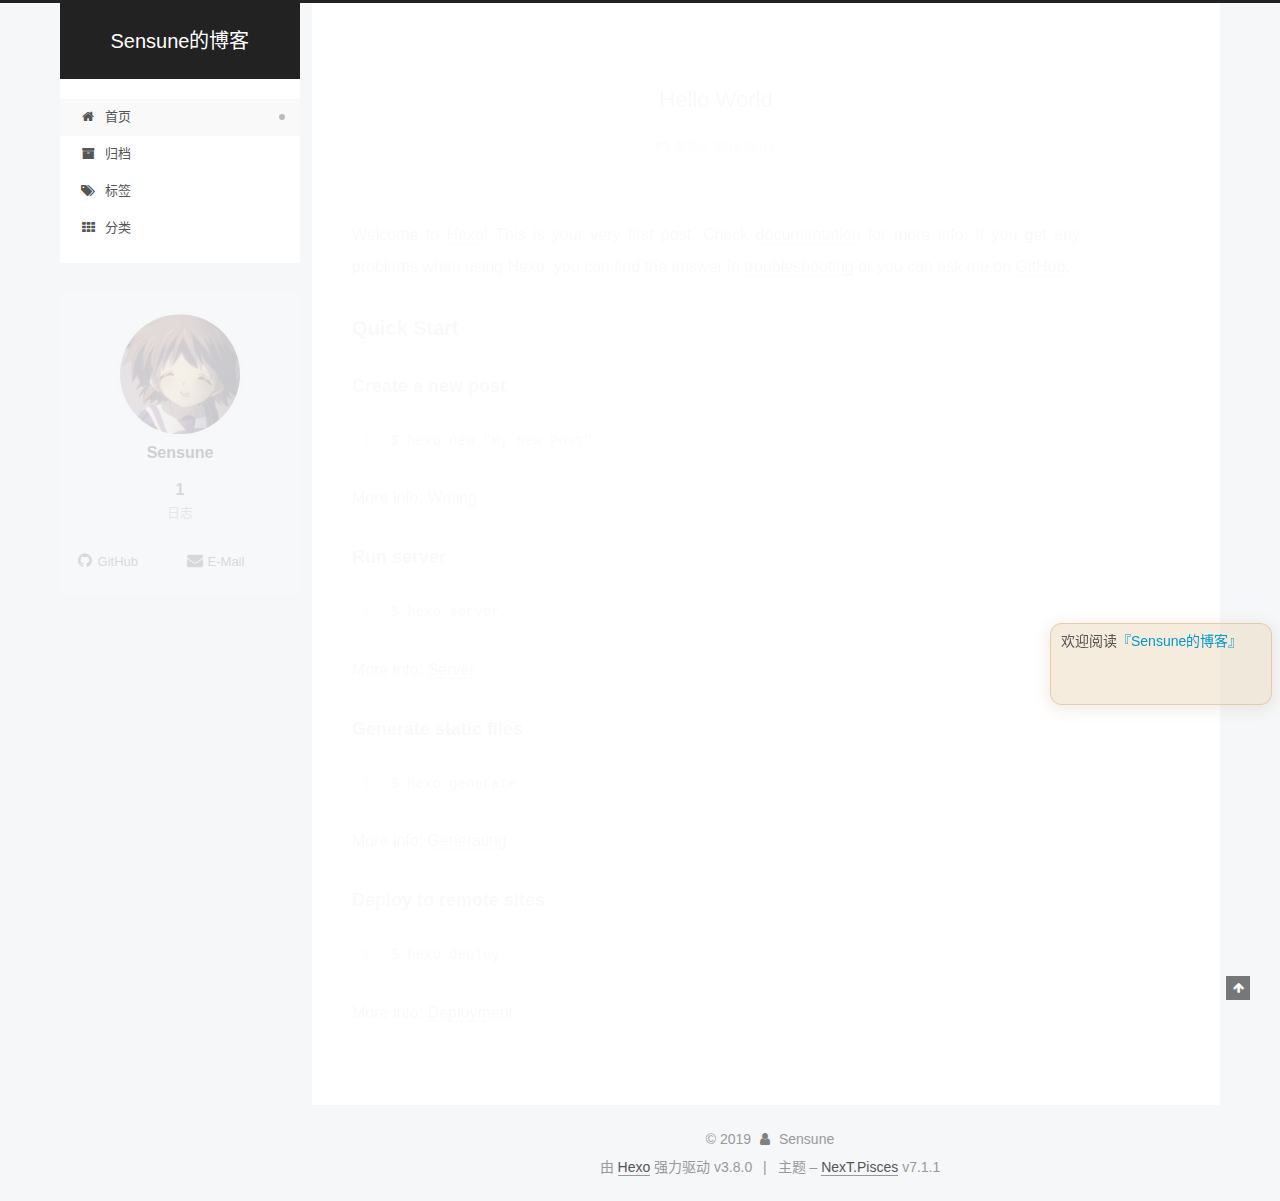
<file: index.html>
<!DOCTYPE html>












  


<html class="theme-next pisces use-motion" lang="zh-CN">
<head><meta name="generator" content="Hexo 3.8.0">
  <meta charset="UTF-8">
<meta http-equiv="X-UA-Compatible" content="IE=edge">
<meta name="viewport" content="width=device-width, initial-scale=1, maximum-scale=2">
<meta name="theme-color" content="#222">
























<link rel="stylesheet" href="/lib/font-awesome/css/font-awesome.min.css?v=4.6.2">

<link rel="stylesheet" href="/css/main.css?v=7.1.1">


  <link rel="apple-touch-icon" sizes="180x180" href="/images/apple-touch-icon-next.png?v=7.1.1">


  <link rel="icon" type="image/png" sizes="32x32" href="/images/favicon-32x32.ico?v=7.1.1">


  <link rel="icon" type="image/png" sizes="16x16" href="/images/favicon-16x16.ico?v=7.1.1">


  <link rel="mask-icon" href="/images/logo.svg?v=7.1.1" color="#222">







<script id="hexo.configurations">
  var NexT = window.NexT || {};
  var CONFIG = {
    root: '/',
    scheme: 'Pisces',
    version: '7.1.1',
    sidebar: {"position":"left","display":"post","offset":12,"onmobile":false,"dimmer":false},
    back2top: true,
    back2top_sidebar: false,
    fancybox: false,
    fastclick: false,
    lazyload: false,
    tabs: true,
    motion: {"enable":true,"async":false,"transition":{"post_block":"fadeIn","post_header":"slideDownIn","post_body":"slideDownIn","coll_header":"slideLeftIn","sidebar":"slideUpIn"}},
    algolia: {
      applicationID: '',
      apiKey: '',
      indexName: '',
      hits: {"per_page":10},
      labels: {"input_placeholder":"Search for Posts","hits_empty":"We didn't find any results for the search: ${query}","hits_stats":"${hits} results found in ${time} ms"}
    }
  };
</script>


  




  <meta property="og:type" content="website">
<meta property="og:title" content="Sensune的博客">
<meta property="og:url" content="https://sensune.com/index.html">
<meta property="og:site_name" content="Sensune的博客">
<meta property="og:locale" content="zh-CN">
<meta name="twitter:card" content="summary">
<meta name="twitter:title" content="Sensune的博客">





  
  
  <link rel="canonical" href="https://sensune.com/">



<script id="page.configurations">
  CONFIG.page = {
    sidebar: "",
  };
</script>

  <title>Sensune的博客</title>
  




  <script async src="//www.googletagmanager.com/gtag/js?id=UA-139158624-1"></script>
  <script>
    var host = window.location.hostname;
    if (host !== "localhost" || !true) {
      window.dataLayer = window.dataLayer || [];
      function gtag(){dataLayer.push(arguments);}
      gtag('js', new Date());
      gtag('config', 'UA-139158624-1');
    }
  </script>









  <noscript>
  <style>
  .use-motion .motion-element,
  .use-motion .brand,
  .use-motion .menu-item,
  .sidebar-inner,
  .use-motion .post-block,
  .use-motion .pagination,
  .use-motion .comments,
  .use-motion .post-header,
  .use-motion .post-body,
  .use-motion .collection-title { opacity: initial; }

  .use-motion .logo,
  .use-motion .site-title,
  .use-motion .site-subtitle {
    opacity: initial;
    top: initial;
  }

  .use-motion .logo-line-before i { left: initial; }
  .use-motion .logo-line-after i { right: initial; }
  </style>
</noscript>

</head>

<body itemscope itemtype="http://schema.org/WebPage" lang="zh-CN">

  
  
    
  

  <div class="container sidebar-position-left 
  page-home">
    <div class="headband"></div>

    <header id="header" class="header" itemscope itemtype="http://schema.org/WPHeader">
      <div class="header-inner"><div class="site-brand-wrapper">
  <div class="site-meta">
    

    <div class="custom-logo-site-title">
      <a href="/" class="brand" rel="start">
        <span class="logo-line-before"><i></i></span>
        <span class="site-title">Sensune的博客</span>
        <span class="logo-line-after"><i></i></span>
      </a>
    </div>
    
    
  </div>

  <div class="site-nav-toggle">
    <button aria-label="切换导航栏">
      <span class="btn-bar"></span>
      <span class="btn-bar"></span>
      <span class="btn-bar"></span>
    </button>
  </div>
</div>



<nav class="site-nav">
  
    <ul id="menu" class="menu">
      
        
        
        
          
          <li class="menu-item menu-item-home menu-item-active">

    
    
    
      
    

    

    <a href="/" rel="section"><i class="menu-item-icon fa fa-fw fa-home"></i> <br>首页</a>

  </li>
        
        
        
          
          <li class="menu-item menu-item-archives">

    
    
    
      
    

    

    <a href="/archives/" rel="section"><i class="menu-item-icon fa fa-fw fa-archive"></i> <br>归档</a>

  </li>
        
        
        
          
          <li class="menu-item menu-item-tags">

    
    
    
      
    

    

    <a href="/tags/" rel="section"><i class="menu-item-icon fa fa-fw fa-tags"></i> <br>标签</a>

  </li>
        
        
        
          
          <li class="menu-item menu-item-categories">

    
    
    
      
    

    

    <a href="/categories/" rel="section"><i class="menu-item-icon fa fa-fw fa-th"></i> <br>分类</a>

  </li>

      
      
    </ul>
  

  

  
</nav>



  



</div>
    </header>

    


    <main id="main" class="main">
      <div class="main-inner">
        <div class="content-wrap">
          
            

          
          <div id="content" class="content">
            
  <section id="posts" class="posts-expand">
    
      

  

  
  
  

  

  <article class="post post-type-normal" itemscope itemtype="http://schema.org/Article">
  
  
  
  <div class="post-block">
    <link itemprop="mainEntityOfPage" href="https://sensune.com/2019/05/16/hello-world/">

    <span hidden itemprop="author" itemscope itemtype="http://schema.org/Person">
      <meta itemprop="name" content="Sensune">
      <meta itemprop="description" content>
      <meta itemprop="image" content="/images/avatar.jpg">
    </span>

    <span hidden itemprop="publisher" itemscope itemtype="http://schema.org/Organization">
      <meta itemprop="name" content="Sensune的博客">
    </span>

    
      <header class="post-header">

        
        
          <h1 class="post-title" itemprop="name headline">
                
                
                <a href="/2019/05/16/hello-world/" class="post-title-link" itemprop="url">Hello World</a>
              
            
          </h1>
        

        <div class="post-meta">
          <span class="post-time">

            
            
            

            
              <span class="post-meta-item-icon">
                <i class="fa fa-calendar-o"></i>
              </span>
              
                <span class="post-meta-item-text">发表于</span>
              

              
                
              

              <time title="创建时间：2019-05-16 14:29:56" itemprop="dateCreated datePublished" datetime="2019-05-16T14:29:56+08:00">2019-05-16</time>
            

            
          </span>

          

          
            
            
          

          
          

          

          

          

        </div>
      </header>
    

    
    
    
    <div class="post-body" itemprop="articleBody">

      
      

      
        
          
            <p>Welcome to <a href="https://hexo.io/" target="_blank" rel="noopener">Hexo</a>! This is your very first post. Check <a href="https://hexo.io/docs/" target="_blank" rel="noopener">documentation</a> for more info. If you get any problems when using Hexo, you can find the answer in <a href="https://hexo.io/docs/troubleshooting.html" target="_blank" rel="noopener">troubleshooting</a> or you can ask me on <a href="https://github.com/hexojs/hexo/issues" target="_blank" rel="noopener">GitHub</a>.</p>
<h2 id="Quick-Start"><a href="#Quick-Start" class="headerlink" title="Quick Start"></a>Quick Start</h2><h3 id="Create-a-new-post"><a href="#Create-a-new-post" class="headerlink" title="Create a new post"></a>Create a new post</h3><figure class="highlight bash"><table><tr><td class="gutter"><pre><span class="line">1</span><br></pre></td><td class="code"><pre><span class="line">$ hexo new <span class="string">"My New Post"</span></span><br></pre></td></tr></table></figure>
<p>More info: <a href="https://hexo.io/docs/writing.html" target="_blank" rel="noopener">Writing</a></p>
<h3 id="Run-server"><a href="#Run-server" class="headerlink" title="Run server"></a>Run server</h3><figure class="highlight bash"><table><tr><td class="gutter"><pre><span class="line">1</span><br></pre></td><td class="code"><pre><span class="line">$ hexo server</span><br></pre></td></tr></table></figure>
<p>More info: <a href="https://hexo.io/docs/server.html" target="_blank" rel="noopener">Server</a></p>
<h3 id="Generate-static-files"><a href="#Generate-static-files" class="headerlink" title="Generate static files"></a>Generate static files</h3><figure class="highlight bash"><table><tr><td class="gutter"><pre><span class="line">1</span><br></pre></td><td class="code"><pre><span class="line">$ hexo generate</span><br></pre></td></tr></table></figure>
<p>More info: <a href="https://hexo.io/docs/generating.html" target="_blank" rel="noopener">Generating</a></p>
<h3 id="Deploy-to-remote-sites"><a href="#Deploy-to-remote-sites" class="headerlink" title="Deploy to remote sites"></a>Deploy to remote sites</h3><figure class="highlight bash"><table><tr><td class="gutter"><pre><span class="line">1</span><br></pre></td><td class="code"><pre><span class="line">$ hexo deploy</span><br></pre></td></tr></table></figure>
<p>More info: <a href="https://hexo.io/docs/deployment.html" target="_blank" rel="noopener">Deployment</a></p>

          
        
      
    </div>

    

    
    
    

    

    
      
    
    

    

    <footer class="post-footer">
      

      

      

      
      
        <div class="post-eof"></div>
      
    </footer>
  </div>
  
  
  
  </article>


    
  </section>

  


          </div>
          

        </div>
        
          
  
  <div class="sidebar-toggle">
    <div class="sidebar-toggle-line-wrap">
      <span class="sidebar-toggle-line sidebar-toggle-line-first"></span>
      <span class="sidebar-toggle-line sidebar-toggle-line-middle"></span>
      <span class="sidebar-toggle-line sidebar-toggle-line-last"></span>
    </div>
  </div>

  <aside id="sidebar" class="sidebar">
    <div class="sidebar-inner">

      

      

      <div class="site-overview-wrap sidebar-panel sidebar-panel-active">
        <div class="site-overview">
          <div class="site-author motion-element" itemprop="author" itemscope itemtype="http://schema.org/Person">
            
              <img class="site-author-image" itemprop="image" src="/images/avatar.jpg" alt="Sensune">
            
              <p class="site-author-name" itemprop="name">Sensune</p>
              <div class="site-description motion-element" itemprop="description"></div>
          </div>

          
            <nav class="site-state motion-element">
              
                <div class="site-state-item site-state-posts">
                
                  <a href="/archives/">
                
                    <span class="site-state-item-count">1</span>
                    <span class="site-state-item-name">日志</span>
                  </a>
                </div>
              

              

              
            </nav>
          

          

          

          
            <div class="links-of-author motion-element">
              
                <span class="links-of-author-item">
                  
                  
                    
                  
                  
                    
                  
                  <a href="https://github.com/sensune" title="GitHub &rarr; https://github.com/sensune" rel="noopener" target="_blank"><i class="fa fa-fw fa-github"></i>GitHub</a>
                </span>
              
                <span class="links-of-author-item">
                  
                  
                    
                  
                  
                    
                  
                  <a href="mailto:sensune@outlook.com" title="E-Mail &rarr; mailto:sensune@outlook.com" rel="noopener" target="_blank"><i class="fa fa-fw fa-envelope"></i>E-Mail</a>
                </span>
              
            </div>
          

          

          
          

          
            
          
          

        </div>
      </div>

      

      

    </div>
  </aside>
  


        
      </div>
    </main>

    <footer id="footer" class="footer">
      <div class="footer-inner">
        <div class="copyright">&copy; <span itemprop="copyrightYear">2019</span>
  <span class="with-love" id="animate">
    <i class="fa fa-user"></i>
  </span>
  <span class="author" itemprop="copyrightHolder">Sensune</span>

  

  
</div>


  <div class="powered-by">由 <a href="https://hexo.io" class="theme-link" rel="noopener" target="_blank">Hexo</a> 强力驱动 v3.8.0</div>



  <span class="post-meta-divider">|</span>



  <div class="theme-info">主题 – <a href="https://theme-next.org" class="theme-link" rel="noopener" target="_blank">NexT.Pisces</a> v7.1.1</div>




        








        
      </div>
    </footer>

    
      <div class="back-to-top">
        <i class="fa fa-arrow-up"></i>
        
      </div>
    

    

    

    
  </div>

  

<script>
  if (Object.prototype.toString.call(window.Promise) !== '[object Function]') {
    window.Promise = null;
  }
</script>


























  
  <script src="/lib/jquery/index.js?v=2.1.3"></script>

  
  <script src="/lib/velocity/velocity.min.js?v=1.2.1"></script>

  
  <script src="/lib/velocity/velocity.ui.min.js?v=1.2.1"></script>


  


  <script src="/js/utils.js?v=7.1.1"></script>

  <script src="/js/motion.js?v=7.1.1"></script>



  
  


  <script src="/js/affix.js?v=7.1.1"></script>

  <script src="/js/schemes/pisces.js?v=7.1.1"></script>



  

  


  <script src="/js/next-boot.js?v=7.1.1"></script>


  

  

  

  



  




  

  

  

  

  

  

  

  

  

  

  

  

  

  

  <script src="/live2d-widget/autoload.js"></script>
</body>
</html>
</file>
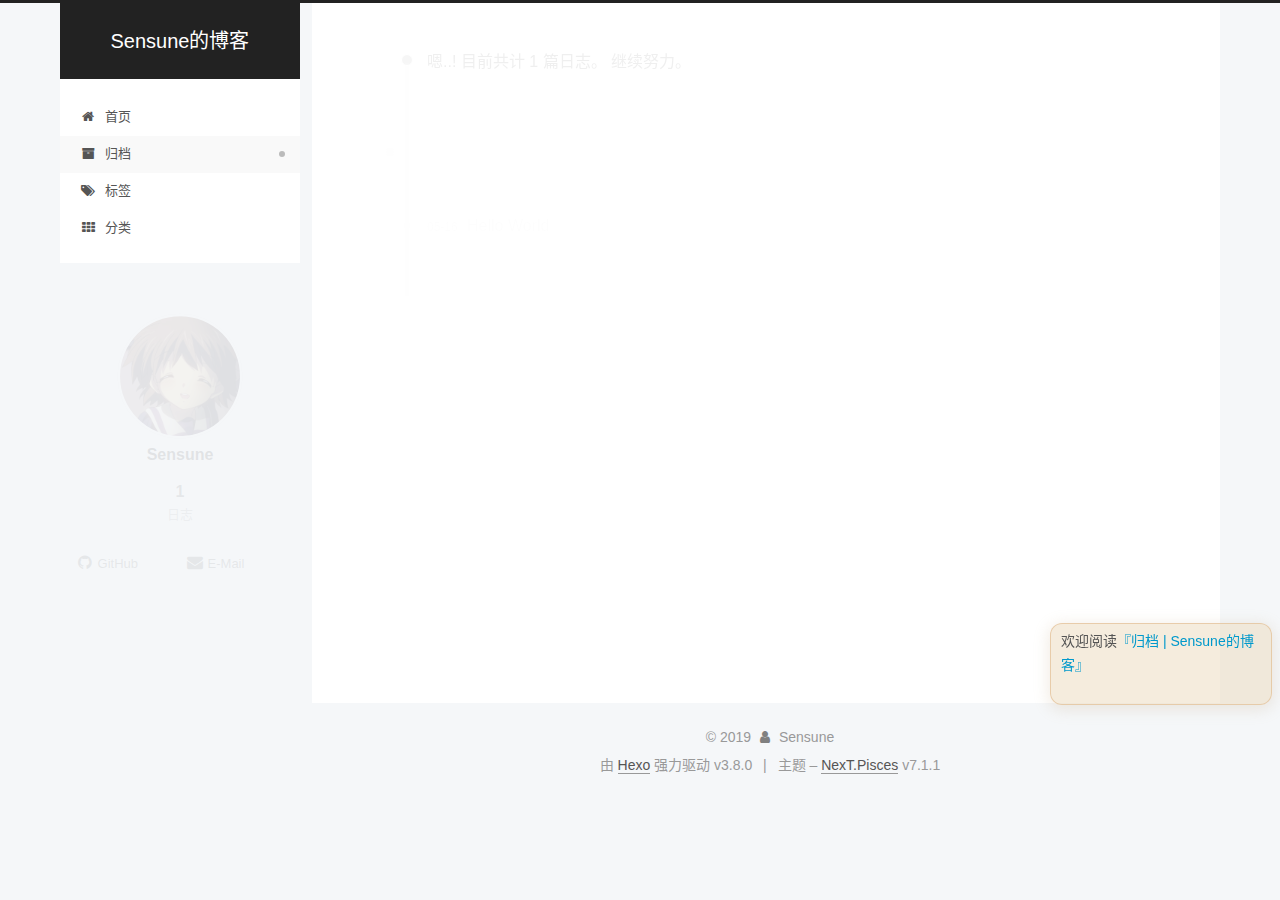
<file: archives/index.html>
<!DOCTYPE html>












  


<html class="theme-next pisces use-motion" lang="zh-CN">
<head><meta name="generator" content="Hexo 3.8.0">
  <meta charset="UTF-8">
<meta http-equiv="X-UA-Compatible" content="IE=edge">
<meta name="viewport" content="width=device-width, initial-scale=1, maximum-scale=2">
<meta name="theme-color" content="#222">
























<link rel="stylesheet" href="/lib/font-awesome/css/font-awesome.min.css?v=4.6.2">

<link rel="stylesheet" href="/css/main.css?v=7.1.1">


  <link rel="apple-touch-icon" sizes="180x180" href="/images/apple-touch-icon-next.png?v=7.1.1">


  <link rel="icon" type="image/png" sizes="32x32" href="/images/favicon-32x32.ico?v=7.1.1">


  <link rel="icon" type="image/png" sizes="16x16" href="/images/favicon-16x16.ico?v=7.1.1">


  <link rel="mask-icon" href="/images/logo.svg?v=7.1.1" color="#222">







<script id="hexo.configurations">
  var NexT = window.NexT || {};
  var CONFIG = {
    root: '/',
    scheme: 'Pisces',
    version: '7.1.1',
    sidebar: {"position":"left","display":"post","offset":12,"onmobile":false,"dimmer":false},
    back2top: true,
    back2top_sidebar: false,
    fancybox: false,
    fastclick: false,
    lazyload: false,
    tabs: true,
    motion: {"enable":true,"async":false,"transition":{"post_block":"fadeIn","post_header":"slideDownIn","post_body":"slideDownIn","coll_header":"slideLeftIn","sidebar":"slideUpIn"}},
    algolia: {
      applicationID: '',
      apiKey: '',
      indexName: '',
      hits: {"per_page":10},
      labels: {"input_placeholder":"Search for Posts","hits_empty":"We didn't find any results for the search: ${query}","hits_stats":"${hits} results found in ${time} ms"}
    }
  };
</script>


  




  <meta property="og:type" content="website">
<meta property="og:title" content="Sensune的博客">
<meta property="og:url" content="https://sensune.com/archives/index.html">
<meta property="og:site_name" content="Sensune的博客">
<meta property="og:locale" content="zh-CN">
<meta name="twitter:card" content="summary">
<meta name="twitter:title" content="Sensune的博客">





  
  
  <link rel="canonical" href="https://sensune.com/archives/">



<script id="page.configurations">
  CONFIG.page = {
    sidebar: "",
  };
</script>

  <title>归档 | Sensune的博客</title>
  




  <script async src="//www.googletagmanager.com/gtag/js?id=UA-139158624-1"></script>
  <script>
    var host = window.location.hostname;
    if (host !== "localhost" || !true) {
      window.dataLayer = window.dataLayer || [];
      function gtag(){dataLayer.push(arguments);}
      gtag('js', new Date());
      gtag('config', 'UA-139158624-1');
    }
  </script>









  <noscript>
  <style>
  .use-motion .motion-element,
  .use-motion .brand,
  .use-motion .menu-item,
  .sidebar-inner,
  .use-motion .post-block,
  .use-motion .pagination,
  .use-motion .comments,
  .use-motion .post-header,
  .use-motion .post-body,
  .use-motion .collection-title { opacity: initial; }

  .use-motion .logo,
  .use-motion .site-title,
  .use-motion .site-subtitle {
    opacity: initial;
    top: initial;
  }

  .use-motion .logo-line-before i { left: initial; }
  .use-motion .logo-line-after i { right: initial; }
  </style>
</noscript>

</head>

<body itemscope itemtype="http://schema.org/WebPage" lang="zh-CN">

  
  
    
  

  <div class="container sidebar-position-left page-archive">
    <div class="headband"></div>

    <header id="header" class="header" itemscope itemtype="http://schema.org/WPHeader">
      <div class="header-inner"><div class="site-brand-wrapper">
  <div class="site-meta">
    

    <div class="custom-logo-site-title">
      <a href="/" class="brand" rel="start">
        <span class="logo-line-before"><i></i></span>
        <span class="site-title">Sensune的博客</span>
        <span class="logo-line-after"><i></i></span>
      </a>
    </div>
    
    
  </div>

  <div class="site-nav-toggle">
    <button aria-label="切换导航栏">
      <span class="btn-bar"></span>
      <span class="btn-bar"></span>
      <span class="btn-bar"></span>
    </button>
  </div>
</div>



<nav class="site-nav">
  
    <ul id="menu" class="menu">
      
        
        
        
          
          <li class="menu-item menu-item-home">

    
    
    
      
    

    

    <a href="/" rel="section"><i class="menu-item-icon fa fa-fw fa-home"></i> <br>首页</a>

  </li>
        
        
        
          
          <li class="menu-item menu-item-archives menu-item-active">

    
    
    
      
    

    

    <a href="/archives/" rel="section"><i class="menu-item-icon fa fa-fw fa-archive"></i> <br>归档</a>

  </li>
        
        
        
          
          <li class="menu-item menu-item-tags">

    
    
    
      
    

    

    <a href="/tags/" rel="section"><i class="menu-item-icon fa fa-fw fa-tags"></i> <br>标签</a>

  </li>
        
        
        
          
          <li class="menu-item menu-item-categories">

    
    
    
      
    

    

    <a href="/categories/" rel="section"><i class="menu-item-icon fa fa-fw fa-th"></i> <br>分类</a>

  </li>

      
      
    </ul>
  

  

  
</nav>



  



</div>
    </header>

    


    <main id="main" class="main">
      <div class="main-inner">
        <div class="content-wrap">
          
            

    
    
      
      
    
      
      
    
      
      
    
      
      
    
    

  


          
          <div id="content" class="content">
            

  
  
  
  <div class="post-block archive">
    <div id="posts" class="posts-collapse">
      <span class="archive-move-on"></span>

      
      <span class="archive-page-counter">
        
        
        
          
        
        嗯..! 目前共计 1 篇日志。 继续努力。
      </span>
      

      

        
        
        

        
          
          <div class="collection-title">
            <h1 class="archive-year" id="archive-year-2019">2019</h1>
          </div>
        
        

        

  <article class="post post-type-normal" itemscope itemtype="http://schema.org/Article">
    <header class="post-header">

      <h2 class="post-title">
        
          <a class="post-title-link" href="/2019/05/16/hello-world/" itemprop="url">
            
              <span itemprop="name">Hello World</span>
            
          </a>
        
      </h2>

      <div class="post-meta">
        <time class="post-time" itemprop="dateCreated" datetime="2019-05-16T14:29:56+08:00" content="2019-05-16">
          05-16
        </time>
      </div>

    </header>
  </article>



      

    </div>
  </div>
  
  
  

  



          </div>
          

        </div>
        
          
  
  <div class="sidebar-toggle">
    <div class="sidebar-toggle-line-wrap">
      <span class="sidebar-toggle-line sidebar-toggle-line-first"></span>
      <span class="sidebar-toggle-line sidebar-toggle-line-middle"></span>
      <span class="sidebar-toggle-line sidebar-toggle-line-last"></span>
    </div>
  </div>

  <aside id="sidebar" class="sidebar">
    <div class="sidebar-inner">

      

      

      <div class="site-overview-wrap sidebar-panel sidebar-panel-active">
        <div class="site-overview">
          <div class="site-author motion-element" itemprop="author" itemscope itemtype="http://schema.org/Person">
            
              <img class="site-author-image" itemprop="image" src="/images/avatar.jpg" alt="Sensune">
            
              <p class="site-author-name" itemprop="name">Sensune</p>
              <div class="site-description motion-element" itemprop="description"></div>
          </div>

          
            <nav class="site-state motion-element">
              
                <div class="site-state-item site-state-posts">
                
                  <a href="/archives/">
                
                    <span class="site-state-item-count">1</span>
                    <span class="site-state-item-name">日志</span>
                  </a>
                </div>
              

              

              
            </nav>
          

          

          

          
            <div class="links-of-author motion-element">
              
                <span class="links-of-author-item">
                  
                  
                    
                  
                  
                    
                  
                  <a href="https://github.com/sensune" title="GitHub &rarr; https://github.com/sensune" rel="noopener" target="_blank"><i class="fa fa-fw fa-github"></i>GitHub</a>
                </span>
              
                <span class="links-of-author-item">
                  
                  
                    
                  
                  
                    
                  
                  <a href="mailto:sensune@outlook.com" title="E-Mail &rarr; mailto:sensune@outlook.com" rel="noopener" target="_blank"><i class="fa fa-fw fa-envelope"></i>E-Mail</a>
                </span>
              
            </div>
          

          

          
          

          
            
          
          

        </div>
      </div>

      

      

    </div>
  </aside>
  


        
      </div>
    </main>

    <footer id="footer" class="footer">
      <div class="footer-inner">
        <div class="copyright">&copy; <span itemprop="copyrightYear">2019</span>
  <span class="with-love" id="animate">
    <i class="fa fa-user"></i>
  </span>
  <span class="author" itemprop="copyrightHolder">Sensune</span>

  

  
</div>


  <div class="powered-by">由 <a href="https://hexo.io" class="theme-link" rel="noopener" target="_blank">Hexo</a> 强力驱动 v3.8.0</div>



  <span class="post-meta-divider">|</span>



  <div class="theme-info">主题 – <a href="https://theme-next.org" class="theme-link" rel="noopener" target="_blank">NexT.Pisces</a> v7.1.1</div>




        








        
      </div>
    </footer>

    
      <div class="back-to-top">
        <i class="fa fa-arrow-up"></i>
        
      </div>
    

    

    

    
  </div>

  

<script>
  if (Object.prototype.toString.call(window.Promise) !== '[object Function]') {
    window.Promise = null;
  }
</script>


























  
  <script src="/lib/jquery/index.js?v=2.1.3"></script>

  
  <script src="/lib/velocity/velocity.min.js?v=1.2.1"></script>

  
  <script src="/lib/velocity/velocity.ui.min.js?v=1.2.1"></script>


  


  <script src="/js/utils.js?v=7.1.1"></script>

  <script src="/js/motion.js?v=7.1.1"></script>



  
  


  <script src="/js/affix.js?v=7.1.1"></script>

  <script src="/js/schemes/pisces.js?v=7.1.1"></script>



  

  


  <script src="/js/next-boot.js?v=7.1.1"></script>


  

  

  

  



  




  

  

  

  

  

  

  

  

  

  

  

  

  

  

  <script src="/live2d-widget/autoload.js"></script>
</body>
</html>
</file>
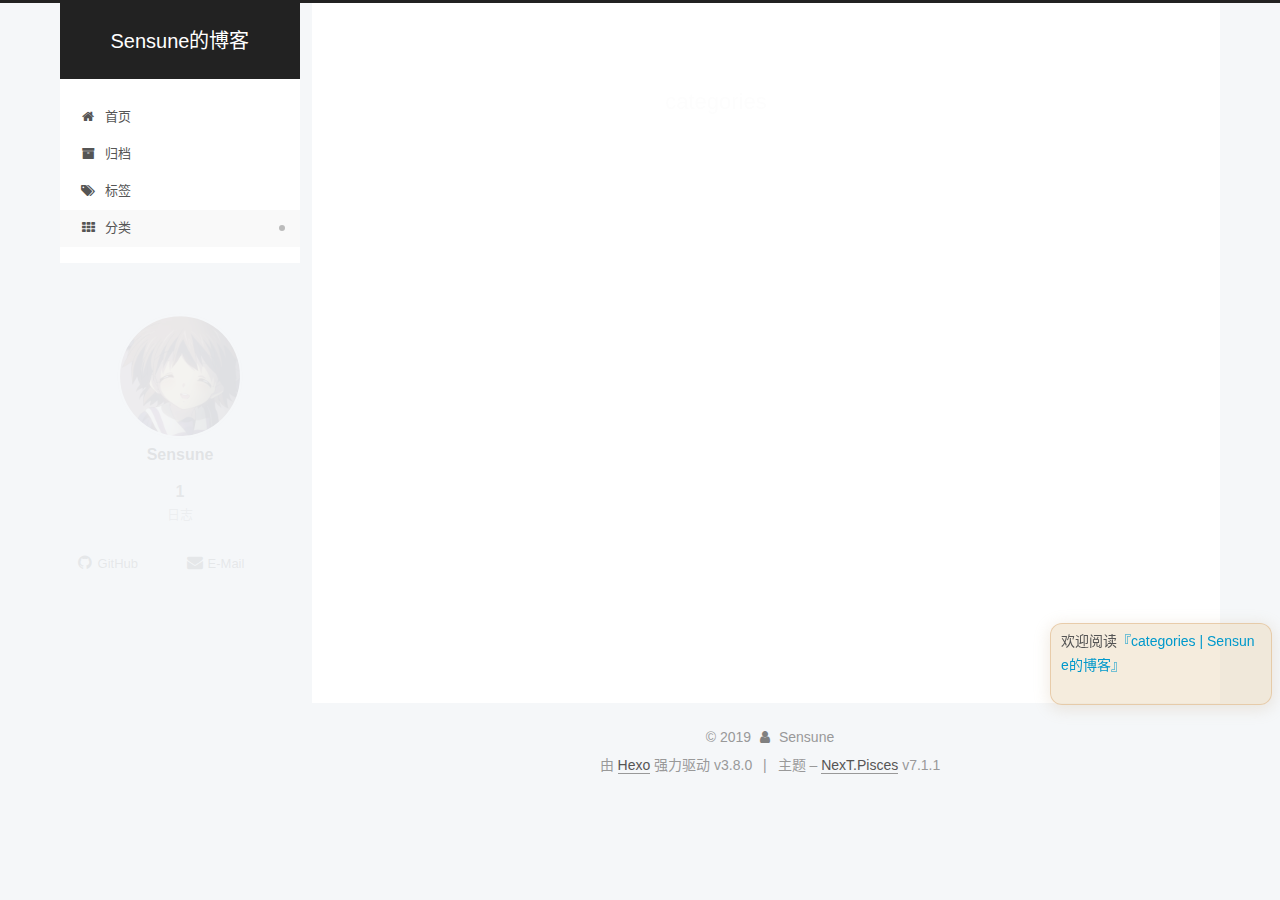
<file: categories/index.html>
<!DOCTYPE html>












  


<html class="theme-next pisces use-motion" lang="zh-CN">
<head><meta name="generator" content="Hexo 3.8.0">
  <meta charset="UTF-8">
<meta http-equiv="X-UA-Compatible" content="IE=edge">
<meta name="viewport" content="width=device-width, initial-scale=1, maximum-scale=2">
<meta name="theme-color" content="#222">
























<link rel="stylesheet" href="/lib/font-awesome/css/font-awesome.min.css?v=4.6.2">

<link rel="stylesheet" href="/css/main.css?v=7.1.1">


  <link rel="apple-touch-icon" sizes="180x180" href="/images/apple-touch-icon-next.png?v=7.1.1">


  <link rel="icon" type="image/png" sizes="32x32" href="/images/favicon-32x32.ico?v=7.1.1">


  <link rel="icon" type="image/png" sizes="16x16" href="/images/favicon-16x16.ico?v=7.1.1">


  <link rel="mask-icon" href="/images/logo.svg?v=7.1.1" color="#222">







<script id="hexo.configurations">
  var NexT = window.NexT || {};
  var CONFIG = {
    root: '/',
    scheme: 'Pisces',
    version: '7.1.1',
    sidebar: {"position":"left","display":"post","offset":12,"onmobile":false,"dimmer":false},
    back2top: true,
    back2top_sidebar: false,
    fancybox: false,
    fastclick: false,
    lazyload: false,
    tabs: true,
    motion: {"enable":true,"async":false,"transition":{"post_block":"fadeIn","post_header":"slideDownIn","post_body":"slideDownIn","coll_header":"slideLeftIn","sidebar":"slideUpIn"}},
    algolia: {
      applicationID: '',
      apiKey: '',
      indexName: '',
      hits: {"per_page":10},
      labels: {"input_placeholder":"Search for Posts","hits_empty":"We didn't find any results for the search: ${query}","hits_stats":"${hits} results found in ${time} ms"}
    }
  };
</script>


  




  <meta property="og:type" content="website">
<meta property="og:title" content="categories">
<meta property="og:url" content="https://sensune.com/categories/index.html">
<meta property="og:site_name" content="Sensune的博客">
<meta property="og:locale" content="zh-CN">
<meta property="og:updated_time" content="2019-05-16T06:54:53.903Z">
<meta name="twitter:card" content="summary">
<meta name="twitter:title" content="categories">





  
  
  <link rel="canonical" href="https://sensune.com/categories/">



<script id="page.configurations">
  CONFIG.page = {
    sidebar: "",
  };
</script>

  <title>categories | Sensune的博客</title>
  




  <script async src="//www.googletagmanager.com/gtag/js?id=UA-139158624-1"></script>
  <script>
    var host = window.location.hostname;
    if (host !== "localhost" || !true) {
      window.dataLayer = window.dataLayer || [];
      function gtag(){dataLayer.push(arguments);}
      gtag('js', new Date());
      gtag('config', 'UA-139158624-1');
    }
  </script>









  <noscript>
  <style>
  .use-motion .motion-element,
  .use-motion .brand,
  .use-motion .menu-item,
  .sidebar-inner,
  .use-motion .post-block,
  .use-motion .pagination,
  .use-motion .comments,
  .use-motion .post-header,
  .use-motion .post-body,
  .use-motion .collection-title { opacity: initial; }

  .use-motion .logo,
  .use-motion .site-title,
  .use-motion .site-subtitle {
    opacity: initial;
    top: initial;
  }

  .use-motion .logo-line-before i { left: initial; }
  .use-motion .logo-line-after i { right: initial; }
  </style>
</noscript>

</head>

<body itemscope itemtype="http://schema.org/WebPage" lang="zh-CN">

  
  
    
  

  <div class="container sidebar-position-left page-post-detail">
    <div class="headband"></div>

    <header id="header" class="header" itemscope itemtype="http://schema.org/WPHeader">
      <div class="header-inner"><div class="site-brand-wrapper">
  <div class="site-meta">
    

    <div class="custom-logo-site-title">
      <a href="/" class="brand" rel="start">
        <span class="logo-line-before"><i></i></span>
        <span class="site-title">Sensune的博客</span>
        <span class="logo-line-after"><i></i></span>
      </a>
    </div>
    
    
  </div>

  <div class="site-nav-toggle">
    <button aria-label="切换导航栏">
      <span class="btn-bar"></span>
      <span class="btn-bar"></span>
      <span class="btn-bar"></span>
    </button>
  </div>
</div>



<nav class="site-nav">
  
    <ul id="menu" class="menu">
      
        
        
        
          
          <li class="menu-item menu-item-home">

    
    
    
      
    

    

    <a href="/" rel="section"><i class="menu-item-icon fa fa-fw fa-home"></i> <br>首页</a>

  </li>
        
        
        
          
          <li class="menu-item menu-item-archives">

    
    
    
      
    

    

    <a href="/archives/" rel="section"><i class="menu-item-icon fa fa-fw fa-archive"></i> <br>归档</a>

  </li>
        
        
        
          
          <li class="menu-item menu-item-tags">

    
    
    
      
    

    

    <a href="/tags/" rel="section"><i class="menu-item-icon fa fa-fw fa-tags"></i> <br>标签</a>

  </li>
        
        
        
          
          <li class="menu-item menu-item-categories menu-item-active">

    
    
    
      
    

    

    <a href="/categories/" rel="section"><i class="menu-item-icon fa fa-fw fa-th"></i> <br>分类</a>

  </li>

      
      
    </ul>
  

  

  
</nav>



  



</div>
    </header>

    


    <main id="main" class="main">
      <div class="main-inner">
        <div class="content-wrap">
          
            

    
    
      
      
    
      
      
    
      
      
    
      
      
    
    

  


          
          <div id="content" class="content">
            

  <div id="posts" class="posts-expand">
    
    
    
    <div class="post-block page">
      <header class="post-header">

<h1 class="post-title" itemprop="name headline">categories

</h1>

<div class="post-meta">
  
  



</div>

</header>

      
      
      
      <div class="post-body">
        
        
          
        
      </div>
      
      
      
    </div>
    



    
    
    
  </div>


          </div>
          

  



        </div>
        
          
  
  <div class="sidebar-toggle">
    <div class="sidebar-toggle-line-wrap">
      <span class="sidebar-toggle-line sidebar-toggle-line-first"></span>
      <span class="sidebar-toggle-line sidebar-toggle-line-middle"></span>
      <span class="sidebar-toggle-line sidebar-toggle-line-last"></span>
    </div>
  </div>

  <aside id="sidebar" class="sidebar">
    <div class="sidebar-inner">

      

      

      <div class="site-overview-wrap sidebar-panel sidebar-panel-active">
        <div class="site-overview">
          <div class="site-author motion-element" itemprop="author" itemscope itemtype="http://schema.org/Person">
            
              <img class="site-author-image" itemprop="image" src="/images/avatar.jpg" alt="Sensune">
            
              <p class="site-author-name" itemprop="name">Sensune</p>
              <div class="site-description motion-element" itemprop="description"></div>
          </div>

          
            <nav class="site-state motion-element">
              
                <div class="site-state-item site-state-posts">
                
                  <a href="/archives/">
                
                    <span class="site-state-item-count">1</span>
                    <span class="site-state-item-name">日志</span>
                  </a>
                </div>
              

              

              
            </nav>
          

          

          

          
            <div class="links-of-author motion-element">
              
                <span class="links-of-author-item">
                  
                  
                    
                  
                  
                    
                  
                  <a href="https://github.com/sensune" title="GitHub &rarr; https://github.com/sensune" rel="noopener" target="_blank"><i class="fa fa-fw fa-github"></i>GitHub</a>
                </span>
              
                <span class="links-of-author-item">
                  
                  
                    
                  
                  
                    
                  
                  <a href="mailto:sensune@outlook.com" title="E-Mail &rarr; mailto:sensune@outlook.com" rel="noopener" target="_blank"><i class="fa fa-fw fa-envelope"></i>E-Mail</a>
                </span>
              
            </div>
          

          

          
          

          
            
          
          

        </div>
      </div>

      

      

    </div>
  </aside>
  


        
      </div>
    </main>

    <footer id="footer" class="footer">
      <div class="footer-inner">
        <div class="copyright">&copy; <span itemprop="copyrightYear">2019</span>
  <span class="with-love" id="animate">
    <i class="fa fa-user"></i>
  </span>
  <span class="author" itemprop="copyrightHolder">Sensune</span>

  

  
</div>


  <div class="powered-by">由 <a href="https://hexo.io" class="theme-link" rel="noopener" target="_blank">Hexo</a> 强力驱动 v3.8.0</div>



  <span class="post-meta-divider">|</span>



  <div class="theme-info">主题 – <a href="https://theme-next.org" class="theme-link" rel="noopener" target="_blank">NexT.Pisces</a> v7.1.1</div>




        








        
      </div>
    </footer>

    
      <div class="back-to-top">
        <i class="fa fa-arrow-up"></i>
        
      </div>
    

    

    

    
  </div>

  

<script>
  if (Object.prototype.toString.call(window.Promise) !== '[object Function]') {
    window.Promise = null;
  }
</script>


























  
  <script src="/lib/jquery/index.js?v=2.1.3"></script>

  
  <script src="/lib/velocity/velocity.min.js?v=1.2.1"></script>

  
  <script src="/lib/velocity/velocity.ui.min.js?v=1.2.1"></script>


  


  <script src="/js/utils.js?v=7.1.1"></script>

  <script src="/js/motion.js?v=7.1.1"></script>



  
  


  <script src="/js/affix.js?v=7.1.1"></script>

  <script src="/js/schemes/pisces.js?v=7.1.1"></script>



  
  <script src="/js/scrollspy.js?v=7.1.1"></script>
<script src="/js/post-details.js?v=7.1.1"></script>



  


  <script src="/js/next-boot.js?v=7.1.1"></script>


  

  

  

  


  


  




  

  

  

  

  

  

  

  

  

  

  

  

  

  

  <script src="/live2d-widget/autoload.js"></script>
</body>
</html>
</file>
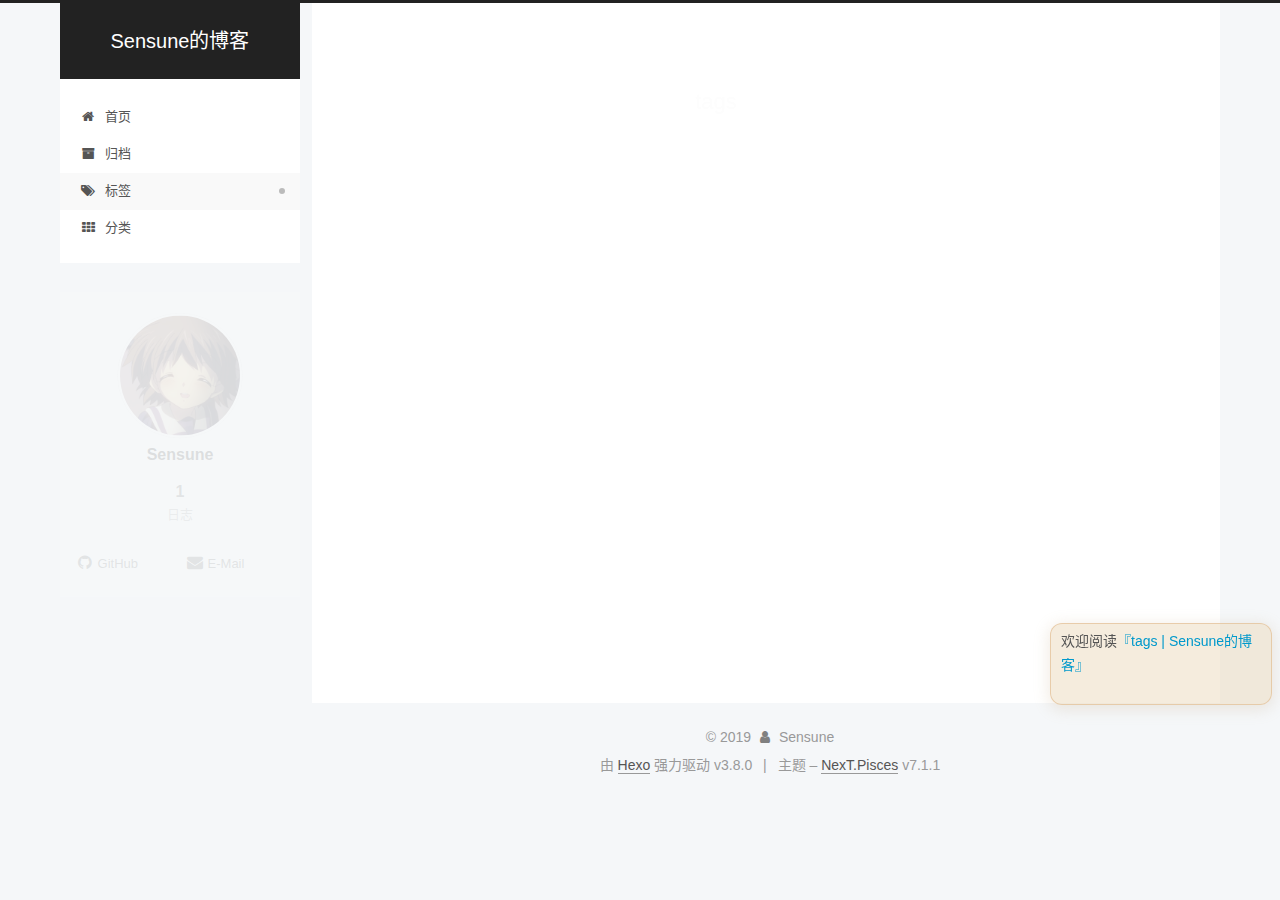
<file: tags/index.html>
<!DOCTYPE html>












  


<html class="theme-next pisces use-motion" lang="zh-CN">
<head><meta name="generator" content="Hexo 3.8.0">
  <meta charset="UTF-8">
<meta http-equiv="X-UA-Compatible" content="IE=edge">
<meta name="viewport" content="width=device-width, initial-scale=1, maximum-scale=2">
<meta name="theme-color" content="#222">
























<link rel="stylesheet" href="/lib/font-awesome/css/font-awesome.min.css?v=4.6.2">

<link rel="stylesheet" href="/css/main.css?v=7.1.1">


  <link rel="apple-touch-icon" sizes="180x180" href="/images/apple-touch-icon-next.png?v=7.1.1">


  <link rel="icon" type="image/png" sizes="32x32" href="/images/favicon-32x32.ico?v=7.1.1">


  <link rel="icon" type="image/png" sizes="16x16" href="/images/favicon-16x16.ico?v=7.1.1">


  <link rel="mask-icon" href="/images/logo.svg?v=7.1.1" color="#222">







<script id="hexo.configurations">
  var NexT = window.NexT || {};
  var CONFIG = {
    root: '/',
    scheme: 'Pisces',
    version: '7.1.1',
    sidebar: {"position":"left","display":"post","offset":12,"onmobile":false,"dimmer":false},
    back2top: true,
    back2top_sidebar: false,
    fancybox: false,
    fastclick: false,
    lazyload: false,
    tabs: true,
    motion: {"enable":true,"async":false,"transition":{"post_block":"fadeIn","post_header":"slideDownIn","post_body":"slideDownIn","coll_header":"slideLeftIn","sidebar":"slideUpIn"}},
    algolia: {
      applicationID: '',
      apiKey: '',
      indexName: '',
      hits: {"per_page":10},
      labels: {"input_placeholder":"Search for Posts","hits_empty":"We didn't find any results for the search: ${query}","hits_stats":"${hits} results found in ${time} ms"}
    }
  };
</script>


  




  <meta property="og:type" content="website">
<meta property="og:title" content="tags">
<meta property="og:url" content="https://sensune.com/tags/index.html">
<meta property="og:site_name" content="Sensune的博客">
<meta property="og:locale" content="zh-CN">
<meta property="og:updated_time" content="2019-05-16T06:49:34.895Z">
<meta name="twitter:card" content="summary">
<meta name="twitter:title" content="tags">





  
  
  <link rel="canonical" href="https://sensune.com/tags/">



<script id="page.configurations">
  CONFIG.page = {
    sidebar: "",
  };
</script>

  <title>tags | Sensune的博客</title>
  




  <script async src="//www.googletagmanager.com/gtag/js?id=UA-139158624-1"></script>
  <script>
    var host = window.location.hostname;
    if (host !== "localhost" || !true) {
      window.dataLayer = window.dataLayer || [];
      function gtag(){dataLayer.push(arguments);}
      gtag('js', new Date());
      gtag('config', 'UA-139158624-1');
    }
  </script>









  <noscript>
  <style>
  .use-motion .motion-element,
  .use-motion .brand,
  .use-motion .menu-item,
  .sidebar-inner,
  .use-motion .post-block,
  .use-motion .pagination,
  .use-motion .comments,
  .use-motion .post-header,
  .use-motion .post-body,
  .use-motion .collection-title { opacity: initial; }

  .use-motion .logo,
  .use-motion .site-title,
  .use-motion .site-subtitle {
    opacity: initial;
    top: initial;
  }

  .use-motion .logo-line-before i { left: initial; }
  .use-motion .logo-line-after i { right: initial; }
  </style>
</noscript>

</head>

<body itemscope itemtype="http://schema.org/WebPage" lang="zh-CN">

  
  
    
  

  <div class="container sidebar-position-left page-post-detail">
    <div class="headband"></div>

    <header id="header" class="header" itemscope itemtype="http://schema.org/WPHeader">
      <div class="header-inner"><div class="site-brand-wrapper">
  <div class="site-meta">
    

    <div class="custom-logo-site-title">
      <a href="/" class="brand" rel="start">
        <span class="logo-line-before"><i></i></span>
        <span class="site-title">Sensune的博客</span>
        <span class="logo-line-after"><i></i></span>
      </a>
    </div>
    
    
  </div>

  <div class="site-nav-toggle">
    <button aria-label="切换导航栏">
      <span class="btn-bar"></span>
      <span class="btn-bar"></span>
      <span class="btn-bar"></span>
    </button>
  </div>
</div>



<nav class="site-nav">
  
    <ul id="menu" class="menu">
      
        
        
        
          
          <li class="menu-item menu-item-home">

    
    
    
      
    

    

    <a href="/" rel="section"><i class="menu-item-icon fa fa-fw fa-home"></i> <br>首页</a>

  </li>
        
        
        
          
          <li class="menu-item menu-item-archives">

    
    
    
      
    

    

    <a href="/archives/" rel="section"><i class="menu-item-icon fa fa-fw fa-archive"></i> <br>归档</a>

  </li>
        
        
        
          
          <li class="menu-item menu-item-tags menu-item-active">

    
    
    
      
    

    

    <a href="/tags/" rel="section"><i class="menu-item-icon fa fa-fw fa-tags"></i> <br>标签</a>

  </li>
        
        
        
          
          <li class="menu-item menu-item-categories">

    
    
    
      
    

    

    <a href="/categories/" rel="section"><i class="menu-item-icon fa fa-fw fa-th"></i> <br>分类</a>

  </li>

      
      
    </ul>
  

  

  
</nav>



  



</div>
    </header>

    


    <main id="main" class="main">
      <div class="main-inner">
        <div class="content-wrap">
          
            

    
    
      
      
    
      
      
    
      
      
    
      
      
    
    

  


          
          <div id="content" class="content">
            

  <div id="posts" class="posts-expand">
    
    
    
    <div class="post-block page">
      <header class="post-header">

<h1 class="post-title" itemprop="name headline">tags

</h1>

<div class="post-meta">
  
  



</div>

</header>

      
      
      
      <div class="post-body">
        
        
          
        
      </div>
      
      
      
    </div>
    



    
    
    
  </div>


          </div>
          

  



        </div>
        
          
  
  <div class="sidebar-toggle">
    <div class="sidebar-toggle-line-wrap">
      <span class="sidebar-toggle-line sidebar-toggle-line-first"></span>
      <span class="sidebar-toggle-line sidebar-toggle-line-middle"></span>
      <span class="sidebar-toggle-line sidebar-toggle-line-last"></span>
    </div>
  </div>

  <aside id="sidebar" class="sidebar">
    <div class="sidebar-inner">

      

      

      <div class="site-overview-wrap sidebar-panel sidebar-panel-active">
        <div class="site-overview">
          <div class="site-author motion-element" itemprop="author" itemscope itemtype="http://schema.org/Person">
            
              <img class="site-author-image" itemprop="image" src="/images/avatar.jpg" alt="Sensune">
            
              <p class="site-author-name" itemprop="name">Sensune</p>
              <div class="site-description motion-element" itemprop="description"></div>
          </div>

          
            <nav class="site-state motion-element">
              
                <div class="site-state-item site-state-posts">
                
                  <a href="/archives/">
                
                    <span class="site-state-item-count">1</span>
                    <span class="site-state-item-name">日志</span>
                  </a>
                </div>
              

              

              
            </nav>
          

          

          

          
            <div class="links-of-author motion-element">
              
                <span class="links-of-author-item">
                  
                  
                    
                  
                  
                    
                  
                  <a href="https://github.com/sensune" title="GitHub &rarr; https://github.com/sensune" rel="noopener" target="_blank"><i class="fa fa-fw fa-github"></i>GitHub</a>
                </span>
              
                <span class="links-of-author-item">
                  
                  
                    
                  
                  
                    
                  
                  <a href="mailto:sensune@outlook.com" title="E-Mail &rarr; mailto:sensune@outlook.com" rel="noopener" target="_blank"><i class="fa fa-fw fa-envelope"></i>E-Mail</a>
                </span>
              
            </div>
          

          

          
          

          
            
          
          

        </div>
      </div>

      

      

    </div>
  </aside>
  


        
      </div>
    </main>

    <footer id="footer" class="footer">
      <div class="footer-inner">
        <div class="copyright">&copy; <span itemprop="copyrightYear">2019</span>
  <span class="with-love" id="animate">
    <i class="fa fa-user"></i>
  </span>
  <span class="author" itemprop="copyrightHolder">Sensune</span>

  

  
</div>


  <div class="powered-by">由 <a href="https://hexo.io" class="theme-link" rel="noopener" target="_blank">Hexo</a> 强力驱动 v3.8.0</div>



  <span class="post-meta-divider">|</span>



  <div class="theme-info">主题 – <a href="https://theme-next.org" class="theme-link" rel="noopener" target="_blank">NexT.Pisces</a> v7.1.1</div>




        








        
      </div>
    </footer>

    
      <div class="back-to-top">
        <i class="fa fa-arrow-up"></i>
        
      </div>
    

    

    

    
  </div>

  

<script>
  if (Object.prototype.toString.call(window.Promise) !== '[object Function]') {
    window.Promise = null;
  }
</script>


























  
  <script src="/lib/jquery/index.js?v=2.1.3"></script>

  
  <script src="/lib/velocity/velocity.min.js?v=1.2.1"></script>

  
  <script src="/lib/velocity/velocity.ui.min.js?v=1.2.1"></script>


  


  <script src="/js/utils.js?v=7.1.1"></script>

  <script src="/js/motion.js?v=7.1.1"></script>



  
  


  <script src="/js/affix.js?v=7.1.1"></script>

  <script src="/js/schemes/pisces.js?v=7.1.1"></script>



  
  <script src="/js/scrollspy.js?v=7.1.1"></script>
<script src="/js/post-details.js?v=7.1.1"></script>



  


  <script src="/js/next-boot.js?v=7.1.1"></script>


  

  

  

  


  


  




  

  

  

  

  

  

  

  

  

  

  

  

  

  

  <script src="/live2d-widget/autoload.js"></script>
</body>
</html>
</file>
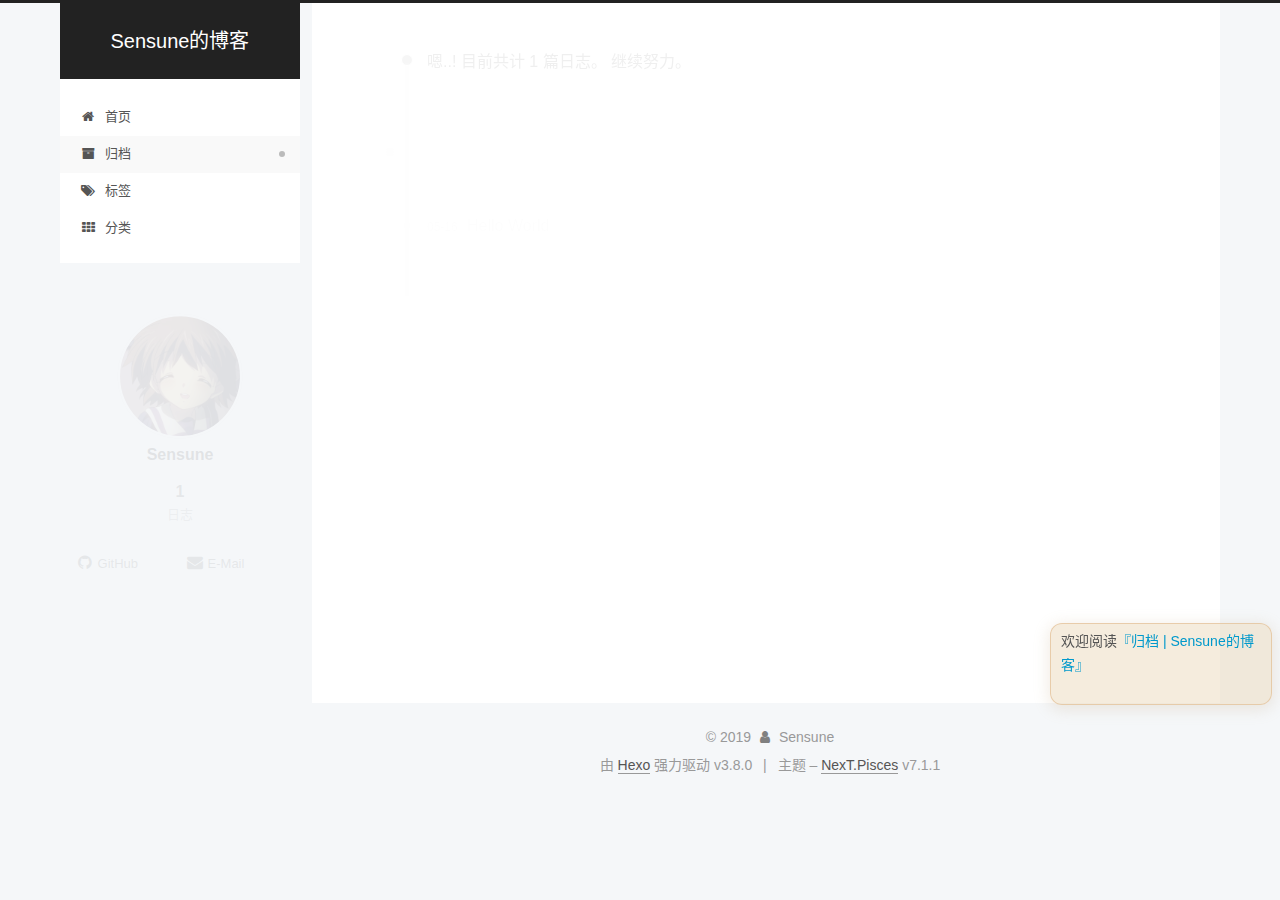
<file: archives/2019/index.html>
<!DOCTYPE html>












  


<html class="theme-next pisces use-motion" lang="zh-CN">
<head><meta name="generator" content="Hexo 3.8.0">
  <meta charset="UTF-8">
<meta http-equiv="X-UA-Compatible" content="IE=edge">
<meta name="viewport" content="width=device-width, initial-scale=1, maximum-scale=2">
<meta name="theme-color" content="#222">
























<link rel="stylesheet" href="/lib/font-awesome/css/font-awesome.min.css?v=4.6.2">

<link rel="stylesheet" href="/css/main.css?v=7.1.1">


  <link rel="apple-touch-icon" sizes="180x180" href="/images/apple-touch-icon-next.png?v=7.1.1">


  <link rel="icon" type="image/png" sizes="32x32" href="/images/favicon-32x32.ico?v=7.1.1">


  <link rel="icon" type="image/png" sizes="16x16" href="/images/favicon-16x16.ico?v=7.1.1">


  <link rel="mask-icon" href="/images/logo.svg?v=7.1.1" color="#222">







<script id="hexo.configurations">
  var NexT = window.NexT || {};
  var CONFIG = {
    root: '/',
    scheme: 'Pisces',
    version: '7.1.1',
    sidebar: {"position":"left","display":"post","offset":12,"onmobile":false,"dimmer":false},
    back2top: true,
    back2top_sidebar: false,
    fancybox: false,
    fastclick: false,
    lazyload: false,
    tabs: true,
    motion: {"enable":true,"async":false,"transition":{"post_block":"fadeIn","post_header":"slideDownIn","post_body":"slideDownIn","coll_header":"slideLeftIn","sidebar":"slideUpIn"}},
    algolia: {
      applicationID: '',
      apiKey: '',
      indexName: '',
      hits: {"per_page":10},
      labels: {"input_placeholder":"Search for Posts","hits_empty":"We didn't find any results for the search: ${query}","hits_stats":"${hits} results found in ${time} ms"}
    }
  };
</script>


  




  <meta property="og:type" content="website">
<meta property="og:title" content="Sensune的博客">
<meta property="og:url" content="https://sensune.com/archives/2019/index.html">
<meta property="og:site_name" content="Sensune的博客">
<meta property="og:locale" content="zh-CN">
<meta name="twitter:card" content="summary">
<meta name="twitter:title" content="Sensune的博客">





  
  
  <link rel="canonical" href="https://sensune.com/archives/2019/">



<script id="page.configurations">
  CONFIG.page = {
    sidebar: "",
  };
</script>

  <title>归档 | Sensune的博客</title>
  




  <script async src="//www.googletagmanager.com/gtag/js?id=UA-139158624-1"></script>
  <script>
    var host = window.location.hostname;
    if (host !== "localhost" || !true) {
      window.dataLayer = window.dataLayer || [];
      function gtag(){dataLayer.push(arguments);}
      gtag('js', new Date());
      gtag('config', 'UA-139158624-1');
    }
  </script>









  <noscript>
  <style>
  .use-motion .motion-element,
  .use-motion .brand,
  .use-motion .menu-item,
  .sidebar-inner,
  .use-motion .post-block,
  .use-motion .pagination,
  .use-motion .comments,
  .use-motion .post-header,
  .use-motion .post-body,
  .use-motion .collection-title { opacity: initial; }

  .use-motion .logo,
  .use-motion .site-title,
  .use-motion .site-subtitle {
    opacity: initial;
    top: initial;
  }

  .use-motion .logo-line-before i { left: initial; }
  .use-motion .logo-line-after i { right: initial; }
  </style>
</noscript>

</head>

<body itemscope itemtype="http://schema.org/WebPage" lang="zh-CN">

  
  
    
  

  <div class="container sidebar-position-left page-archive">
    <div class="headband"></div>

    <header id="header" class="header" itemscope itemtype="http://schema.org/WPHeader">
      <div class="header-inner"><div class="site-brand-wrapper">
  <div class="site-meta">
    

    <div class="custom-logo-site-title">
      <a href="/" class="brand" rel="start">
        <span class="logo-line-before"><i></i></span>
        <span class="site-title">Sensune的博客</span>
        <span class="logo-line-after"><i></i></span>
      </a>
    </div>
    
    
  </div>

  <div class="site-nav-toggle">
    <button aria-label="切换导航栏">
      <span class="btn-bar"></span>
      <span class="btn-bar"></span>
      <span class="btn-bar"></span>
    </button>
  </div>
</div>



<nav class="site-nav">
  
    <ul id="menu" class="menu">
      
        
        
        
          
          <li class="menu-item menu-item-home">

    
    
    
      
    

    

    <a href="/" rel="section"><i class="menu-item-icon fa fa-fw fa-home"></i> <br>首页</a>

  </li>
        
        
        
          
          <li class="menu-item menu-item-archives menu-item-active">

    
    
    
      
    

    

    <a href="/archives/" rel="section"><i class="menu-item-icon fa fa-fw fa-archive"></i> <br>归档</a>

  </li>
        
        
        
          
          <li class="menu-item menu-item-tags">

    
    
    
      
    

    

    <a href="/tags/" rel="section"><i class="menu-item-icon fa fa-fw fa-tags"></i> <br>标签</a>

  </li>
        
        
        
          
          <li class="menu-item menu-item-categories">

    
    
    
      
    

    

    <a href="/categories/" rel="section"><i class="menu-item-icon fa fa-fw fa-th"></i> <br>分类</a>

  </li>

      
      
    </ul>
  

  

  
</nav>



  



</div>
    </header>

    


    <main id="main" class="main">
      <div class="main-inner">
        <div class="content-wrap">
          
            

    
    
      
      
    
      
      
    
      
      
    
      
      
    
    

  


          
          <div id="content" class="content">
            

  
  
  
  <div class="post-block archive">
    <div id="posts" class="posts-collapse">
      <span class="archive-move-on"></span>

      
      <span class="archive-page-counter">
        
        
        
          
        
        嗯..! 目前共计 1 篇日志。 继续努力。
      </span>
      

      

        
        
        

        
          
          <div class="collection-title">
            <h1 class="archive-year" id="archive-year-2019">2019</h1>
          </div>
        
        

        

  <article class="post post-type-normal" itemscope itemtype="http://schema.org/Article">
    <header class="post-header">

      <h2 class="post-title">
        
          <a class="post-title-link" href="/2019/05/16/hello-world/" itemprop="url">
            
              <span itemprop="name">Hello World</span>
            
          </a>
        
      </h2>

      <div class="post-meta">
        <time class="post-time" itemprop="dateCreated" datetime="2019-05-16T14:29:56+08:00" content="2019-05-16">
          05-16
        </time>
      </div>

    </header>
  </article>



      

    </div>
  </div>
  
  
  

  



          </div>
          

        </div>
        
          
  
  <div class="sidebar-toggle">
    <div class="sidebar-toggle-line-wrap">
      <span class="sidebar-toggle-line sidebar-toggle-line-first"></span>
      <span class="sidebar-toggle-line sidebar-toggle-line-middle"></span>
      <span class="sidebar-toggle-line sidebar-toggle-line-last"></span>
    </div>
  </div>

  <aside id="sidebar" class="sidebar">
    <div class="sidebar-inner">

      

      

      <div class="site-overview-wrap sidebar-panel sidebar-panel-active">
        <div class="site-overview">
          <div class="site-author motion-element" itemprop="author" itemscope itemtype="http://schema.org/Person">
            
              <img class="site-author-image" itemprop="image" src="/images/avatar.jpg" alt="Sensune">
            
              <p class="site-author-name" itemprop="name">Sensune</p>
              <div class="site-description motion-element" itemprop="description"></div>
          </div>

          
            <nav class="site-state motion-element">
              
                <div class="site-state-item site-state-posts">
                
                  <a href="/archives/">
                
                    <span class="site-state-item-count">1</span>
                    <span class="site-state-item-name">日志</span>
                  </a>
                </div>
              

              

              
            </nav>
          

          

          

          
            <div class="links-of-author motion-element">
              
                <span class="links-of-author-item">
                  
                  
                    
                  
                  
                    
                  
                  <a href="https://github.com/sensune" title="GitHub &rarr; https://github.com/sensune" rel="noopener" target="_blank"><i class="fa fa-fw fa-github"></i>GitHub</a>
                </span>
              
                <span class="links-of-author-item">
                  
                  
                    
                  
                  
                    
                  
                  <a href="mailto:sensune@outlook.com" title="E-Mail &rarr; mailto:sensune@outlook.com" rel="noopener" target="_blank"><i class="fa fa-fw fa-envelope"></i>E-Mail</a>
                </span>
              
            </div>
          

          

          
          

          
            
          
          

        </div>
      </div>

      

      

    </div>
  </aside>
  


        
      </div>
    </main>

    <footer id="footer" class="footer">
      <div class="footer-inner">
        <div class="copyright">&copy; <span itemprop="copyrightYear">2019</span>
  <span class="with-love" id="animate">
    <i class="fa fa-user"></i>
  </span>
  <span class="author" itemprop="copyrightHolder">Sensune</span>

  

  
</div>


  <div class="powered-by">由 <a href="https://hexo.io" class="theme-link" rel="noopener" target="_blank">Hexo</a> 强力驱动 v3.8.0</div>



  <span class="post-meta-divider">|</span>



  <div class="theme-info">主题 – <a href="https://theme-next.org" class="theme-link" rel="noopener" target="_blank">NexT.Pisces</a> v7.1.1</div>




        








        
      </div>
    </footer>

    
      <div class="back-to-top">
        <i class="fa fa-arrow-up"></i>
        
      </div>
    

    

    

    
  </div>

  

<script>
  if (Object.prototype.toString.call(window.Promise) !== '[object Function]') {
    window.Promise = null;
  }
</script>


























  
  <script src="/lib/jquery/index.js?v=2.1.3"></script>

  
  <script src="/lib/velocity/velocity.min.js?v=1.2.1"></script>

  
  <script src="/lib/velocity/velocity.ui.min.js?v=1.2.1"></script>


  


  <script src="/js/utils.js?v=7.1.1"></script>

  <script src="/js/motion.js?v=7.1.1"></script>



  
  


  <script src="/js/affix.js?v=7.1.1"></script>

  <script src="/js/schemes/pisces.js?v=7.1.1"></script>



  

  


  <script src="/js/next-boot.js?v=7.1.1"></script>


  

  

  

  



  




  

  

  

  

  

  

  

  

  

  

  

  

  

  

  <script src="/live2d-widget/autoload.js"></script>
</body>
</html>
</file>
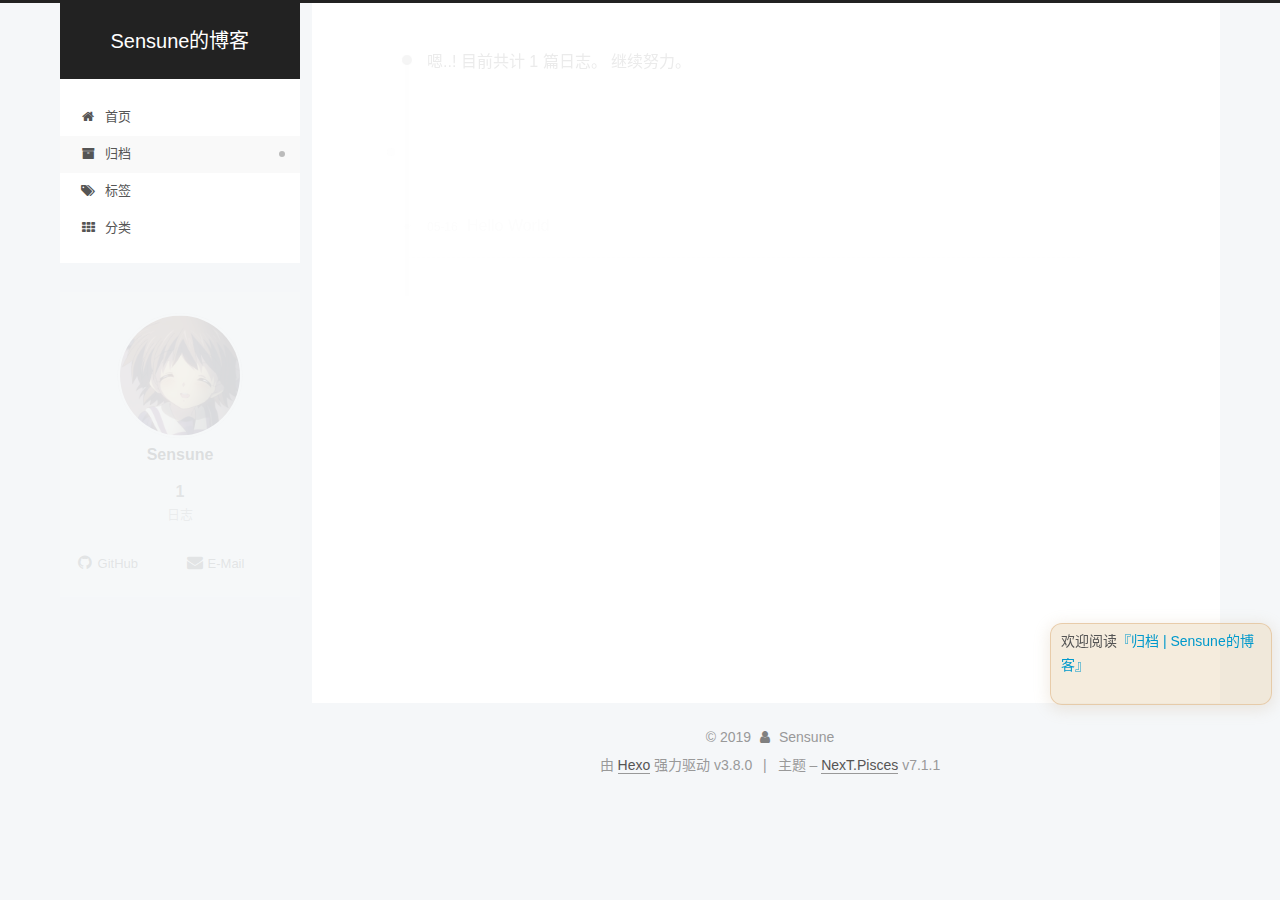
<file: archives/2019/05/index.html>
<!DOCTYPE html>












  


<html class="theme-next pisces use-motion" lang="zh-CN">
<head><meta name="generator" content="Hexo 3.8.0">
  <meta charset="UTF-8">
<meta http-equiv="X-UA-Compatible" content="IE=edge">
<meta name="viewport" content="width=device-width, initial-scale=1, maximum-scale=2">
<meta name="theme-color" content="#222">
























<link rel="stylesheet" href="/lib/font-awesome/css/font-awesome.min.css?v=4.6.2">

<link rel="stylesheet" href="/css/main.css?v=7.1.1">


  <link rel="apple-touch-icon" sizes="180x180" href="/images/apple-touch-icon-next.png?v=7.1.1">


  <link rel="icon" type="image/png" sizes="32x32" href="/images/favicon-32x32.ico?v=7.1.1">


  <link rel="icon" type="image/png" sizes="16x16" href="/images/favicon-16x16.ico?v=7.1.1">


  <link rel="mask-icon" href="/images/logo.svg?v=7.1.1" color="#222">







<script id="hexo.configurations">
  var NexT = window.NexT || {};
  var CONFIG = {
    root: '/',
    scheme: 'Pisces',
    version: '7.1.1',
    sidebar: {"position":"left","display":"post","offset":12,"onmobile":false,"dimmer":false},
    back2top: true,
    back2top_sidebar: false,
    fancybox: false,
    fastclick: false,
    lazyload: false,
    tabs: true,
    motion: {"enable":true,"async":false,"transition":{"post_block":"fadeIn","post_header":"slideDownIn","post_body":"slideDownIn","coll_header":"slideLeftIn","sidebar":"slideUpIn"}},
    algolia: {
      applicationID: '',
      apiKey: '',
      indexName: '',
      hits: {"per_page":10},
      labels: {"input_placeholder":"Search for Posts","hits_empty":"We didn't find any results for the search: ${query}","hits_stats":"${hits} results found in ${time} ms"}
    }
  };
</script>


  




  <meta property="og:type" content="website">
<meta property="og:title" content="Sensune的博客">
<meta property="og:url" content="https://sensune.com/archives/2019/05/index.html">
<meta property="og:site_name" content="Sensune的博客">
<meta property="og:locale" content="zh-CN">
<meta name="twitter:card" content="summary">
<meta name="twitter:title" content="Sensune的博客">





  
  
  <link rel="canonical" href="https://sensune.com/archives/2019/05/">



<script id="page.configurations">
  CONFIG.page = {
    sidebar: "",
  };
</script>

  <title>归档 | Sensune的博客</title>
  




  <script async src="//www.googletagmanager.com/gtag/js?id=UA-139158624-1"></script>
  <script>
    var host = window.location.hostname;
    if (host !== "localhost" || !true) {
      window.dataLayer = window.dataLayer || [];
      function gtag(){dataLayer.push(arguments);}
      gtag('js', new Date());
      gtag('config', 'UA-139158624-1');
    }
  </script>









  <noscript>
  <style>
  .use-motion .motion-element,
  .use-motion .brand,
  .use-motion .menu-item,
  .sidebar-inner,
  .use-motion .post-block,
  .use-motion .pagination,
  .use-motion .comments,
  .use-motion .post-header,
  .use-motion .post-body,
  .use-motion .collection-title { opacity: initial; }

  .use-motion .logo,
  .use-motion .site-title,
  .use-motion .site-subtitle {
    opacity: initial;
    top: initial;
  }

  .use-motion .logo-line-before i { left: initial; }
  .use-motion .logo-line-after i { right: initial; }
  </style>
</noscript>

</head>

<body itemscope itemtype="http://schema.org/WebPage" lang="zh-CN">

  
  
    
  

  <div class="container sidebar-position-left page-archive">
    <div class="headband"></div>

    <header id="header" class="header" itemscope itemtype="http://schema.org/WPHeader">
      <div class="header-inner"><div class="site-brand-wrapper">
  <div class="site-meta">
    

    <div class="custom-logo-site-title">
      <a href="/" class="brand" rel="start">
        <span class="logo-line-before"><i></i></span>
        <span class="site-title">Sensune的博客</span>
        <span class="logo-line-after"><i></i></span>
      </a>
    </div>
    
    
  </div>

  <div class="site-nav-toggle">
    <button aria-label="切换导航栏">
      <span class="btn-bar"></span>
      <span class="btn-bar"></span>
      <span class="btn-bar"></span>
    </button>
  </div>
</div>



<nav class="site-nav">
  
    <ul id="menu" class="menu">
      
        
        
        
          
          <li class="menu-item menu-item-home">

    
    
    
      
    

    

    <a href="/" rel="section"><i class="menu-item-icon fa fa-fw fa-home"></i> <br>首页</a>

  </li>
        
        
        
          
          <li class="menu-item menu-item-archives menu-item-active">

    
    
    
      
    

    

    <a href="/archives/" rel="section"><i class="menu-item-icon fa fa-fw fa-archive"></i> <br>归档</a>

  </li>
        
        
        
          
          <li class="menu-item menu-item-tags">

    
    
    
      
    

    

    <a href="/tags/" rel="section"><i class="menu-item-icon fa fa-fw fa-tags"></i> <br>标签</a>

  </li>
        
        
        
          
          <li class="menu-item menu-item-categories">

    
    
    
      
    

    

    <a href="/categories/" rel="section"><i class="menu-item-icon fa fa-fw fa-th"></i> <br>分类</a>

  </li>

      
      
    </ul>
  

  

  
</nav>



  



</div>
    </header>

    


    <main id="main" class="main">
      <div class="main-inner">
        <div class="content-wrap">
          
            

    
    
      
      
    
      
      
    
      
      
    
      
      
    
    

  


          
          <div id="content" class="content">
            

  
  
  
  <div class="post-block archive">
    <div id="posts" class="posts-collapse">
      <span class="archive-move-on"></span>

      
      <span class="archive-page-counter">
        
        
        
          
        
        嗯..! 目前共计 1 篇日志。 继续努力。
      </span>
      

      

        
        
        

        
          
          <div class="collection-title">
            <h1 class="archive-year" id="archive-year-2019">2019</h1>
          </div>
        
        

        

  <article class="post post-type-normal" itemscope itemtype="http://schema.org/Article">
    <header class="post-header">

      <h2 class="post-title">
        
          <a class="post-title-link" href="/2019/05/16/hello-world/" itemprop="url">
            
              <span itemprop="name">Hello World</span>
            
          </a>
        
      </h2>

      <div class="post-meta">
        <time class="post-time" itemprop="dateCreated" datetime="2019-05-16T14:29:56+08:00" content="2019-05-16">
          05-16
        </time>
      </div>

    </header>
  </article>



      

    </div>
  </div>
  
  
  

  



          </div>
          

        </div>
        
          
  
  <div class="sidebar-toggle">
    <div class="sidebar-toggle-line-wrap">
      <span class="sidebar-toggle-line sidebar-toggle-line-first"></span>
      <span class="sidebar-toggle-line sidebar-toggle-line-middle"></span>
      <span class="sidebar-toggle-line sidebar-toggle-line-last"></span>
    </div>
  </div>

  <aside id="sidebar" class="sidebar">
    <div class="sidebar-inner">

      

      

      <div class="site-overview-wrap sidebar-panel sidebar-panel-active">
        <div class="site-overview">
          <div class="site-author motion-element" itemprop="author" itemscope itemtype="http://schema.org/Person">
            
              <img class="site-author-image" itemprop="image" src="/images/avatar.jpg" alt="Sensune">
            
              <p class="site-author-name" itemprop="name">Sensune</p>
              <div class="site-description motion-element" itemprop="description"></div>
          </div>

          
            <nav class="site-state motion-element">
              
                <div class="site-state-item site-state-posts">
                
                  <a href="/archives/">
                
                    <span class="site-state-item-count">1</span>
                    <span class="site-state-item-name">日志</span>
                  </a>
                </div>
              

              

              
            </nav>
          

          

          

          
            <div class="links-of-author motion-element">
              
                <span class="links-of-author-item">
                  
                  
                    
                  
                  
                    
                  
                  <a href="https://github.com/sensune" title="GitHub &rarr; https://github.com/sensune" rel="noopener" target="_blank"><i class="fa fa-fw fa-github"></i>GitHub</a>
                </span>
              
                <span class="links-of-author-item">
                  
                  
                    
                  
                  
                    
                  
                  <a href="mailto:sensune@outlook.com" title="E-Mail &rarr; mailto:sensune@outlook.com" rel="noopener" target="_blank"><i class="fa fa-fw fa-envelope"></i>E-Mail</a>
                </span>
              
            </div>
          

          

          
          

          
            
          
          

        </div>
      </div>

      

      

    </div>
  </aside>
  


        
      </div>
    </main>

    <footer id="footer" class="footer">
      <div class="footer-inner">
        <div class="copyright">&copy; <span itemprop="copyrightYear">2019</span>
  <span class="with-love" id="animate">
    <i class="fa fa-user"></i>
  </span>
  <span class="author" itemprop="copyrightHolder">Sensune</span>

  

  
</div>


  <div class="powered-by">由 <a href="https://hexo.io" class="theme-link" rel="noopener" target="_blank">Hexo</a> 强力驱动 v3.8.0</div>



  <span class="post-meta-divider">|</span>



  <div class="theme-info">主题 – <a href="https://theme-next.org" class="theme-link" rel="noopener" target="_blank">NexT.Pisces</a> v7.1.1</div>




        








        
      </div>
    </footer>

    
      <div class="back-to-top">
        <i class="fa fa-arrow-up"></i>
        
      </div>
    

    

    

    
  </div>

  

<script>
  if (Object.prototype.toString.call(window.Promise) !== '[object Function]') {
    window.Promise = null;
  }
</script>


























  
  <script src="/lib/jquery/index.js?v=2.1.3"></script>

  
  <script src="/lib/velocity/velocity.min.js?v=1.2.1"></script>

  
  <script src="/lib/velocity/velocity.ui.min.js?v=1.2.1"></script>


  


  <script src="/js/utils.js?v=7.1.1"></script>

  <script src="/js/motion.js?v=7.1.1"></script>



  
  


  <script src="/js/affix.js?v=7.1.1"></script>

  <script src="/js/schemes/pisces.js?v=7.1.1"></script>



  

  


  <script src="/js/next-boot.js?v=7.1.1"></script>


  

  

  

  



  




  

  

  

  

  

  

  

  

  

  

  

  

  

  

  <script src="/live2d-widget/autoload.js"></script>
</body>
</html>
</file>
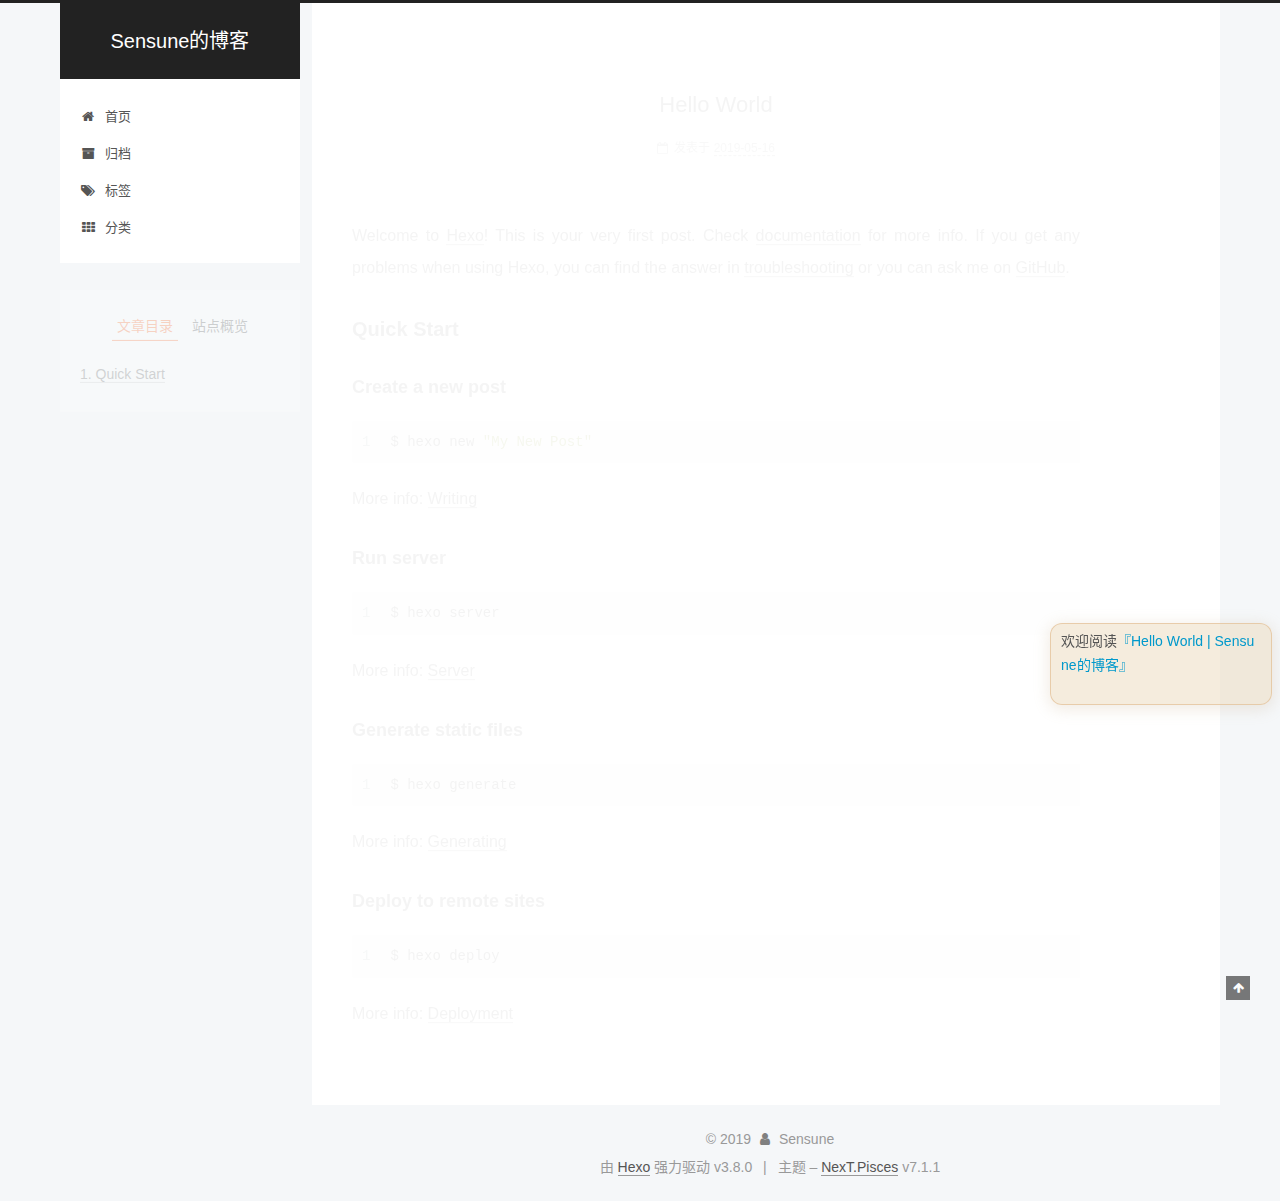
<file: 2019/05/16/hello-world/index.html>
<!DOCTYPE html>












  


<html class="theme-next pisces use-motion" lang="zh-CN">
<head><meta name="generator" content="Hexo 3.8.0">
  <meta charset="UTF-8">
<meta http-equiv="X-UA-Compatible" content="IE=edge">
<meta name="viewport" content="width=device-width, initial-scale=1, maximum-scale=2">
<meta name="theme-color" content="#222">
























<link rel="stylesheet" href="/lib/font-awesome/css/font-awesome.min.css?v=4.6.2">

<link rel="stylesheet" href="/css/main.css?v=7.1.1">


  <link rel="apple-touch-icon" sizes="180x180" href="/images/apple-touch-icon-next.png?v=7.1.1">


  <link rel="icon" type="image/png" sizes="32x32" href="/images/favicon-32x32.ico?v=7.1.1">


  <link rel="icon" type="image/png" sizes="16x16" href="/images/favicon-16x16.ico?v=7.1.1">


  <link rel="mask-icon" href="/images/logo.svg?v=7.1.1" color="#222">







<script id="hexo.configurations">
  var NexT = window.NexT || {};
  var CONFIG = {
    root: '/',
    scheme: 'Pisces',
    version: '7.1.1',
    sidebar: {"position":"left","display":"post","offset":12,"onmobile":false,"dimmer":false},
    back2top: true,
    back2top_sidebar: false,
    fancybox: false,
    fastclick: false,
    lazyload: false,
    tabs: true,
    motion: {"enable":true,"async":false,"transition":{"post_block":"fadeIn","post_header":"slideDownIn","post_body":"slideDownIn","coll_header":"slideLeftIn","sidebar":"slideUpIn"}},
    algolia: {
      applicationID: '',
      apiKey: '',
      indexName: '',
      hits: {"per_page":10},
      labels: {"input_placeholder":"Search for Posts","hits_empty":"We didn't find any results for the search: ${query}","hits_stats":"${hits} results found in ${time} ms"}
    }
  };
</script>


  




  <meta name="description" content="Welcome to Hexo! This is your very first post. Check documentation for more info. If you get any problems when using Hexo, you can find the answer in troubleshooting or you can ask me on GitHub. Quick">
<meta property="og:type" content="article">
<meta property="og:title" content="Hello World">
<meta property="og:url" content="https://sensune.com/2019/05/16/hello-world/index.html">
<meta property="og:site_name" content="Sensune的博客">
<meta property="og:description" content="Welcome to Hexo! This is your very first post. Check documentation for more info. If you get any problems when using Hexo, you can find the answer in troubleshooting or you can ask me on GitHub. Quick">
<meta property="og:locale" content="zh-CN">
<meta property="og:updated_time" content="2019-05-16T06:29:56.345Z">
<meta name="twitter:card" content="summary">
<meta name="twitter:title" content="Hello World">
<meta name="twitter:description" content="Welcome to Hexo! This is your very first post. Check documentation for more info. If you get any problems when using Hexo, you can find the answer in troubleshooting or you can ask me on GitHub. Quick">





  
  
  <link rel="canonical" href="https://sensune.com/2019/05/16/hello-world/">



<script id="page.configurations">
  CONFIG.page = {
    sidebar: "",
  };
</script>

  <title>Hello World | Sensune的博客</title>
  




  <script async src="//www.googletagmanager.com/gtag/js?id=UA-139158624-1"></script>
  <script>
    var host = window.location.hostname;
    if (host !== "localhost" || !true) {
      window.dataLayer = window.dataLayer || [];
      function gtag(){dataLayer.push(arguments);}
      gtag('js', new Date());
      gtag('config', 'UA-139158624-1');
    }
  </script>









  <noscript>
  <style>
  .use-motion .motion-element,
  .use-motion .brand,
  .use-motion .menu-item,
  .sidebar-inner,
  .use-motion .post-block,
  .use-motion .pagination,
  .use-motion .comments,
  .use-motion .post-header,
  .use-motion .post-body,
  .use-motion .collection-title { opacity: initial; }

  .use-motion .logo,
  .use-motion .site-title,
  .use-motion .site-subtitle {
    opacity: initial;
    top: initial;
  }

  .use-motion .logo-line-before i { left: initial; }
  .use-motion .logo-line-after i { right: initial; }
  </style>
</noscript>

</head>

<body itemscope itemtype="http://schema.org/WebPage" lang="zh-CN">

  
  
    
  

  <div class="container sidebar-position-left page-post-detail">
    <div class="headband"></div>

    <header id="header" class="header" itemscope itemtype="http://schema.org/WPHeader">
      <div class="header-inner"><div class="site-brand-wrapper">
  <div class="site-meta">
    

    <div class="custom-logo-site-title">
      <a href="/" class="brand" rel="start">
        <span class="logo-line-before"><i></i></span>
        <span class="site-title">Sensune的博客</span>
        <span class="logo-line-after"><i></i></span>
      </a>
    </div>
    
    
  </div>

  <div class="site-nav-toggle">
    <button aria-label="切换导航栏">
      <span class="btn-bar"></span>
      <span class="btn-bar"></span>
      <span class="btn-bar"></span>
    </button>
  </div>
</div>



<nav class="site-nav">
  
    <ul id="menu" class="menu">
      
        
        
        
          
          <li class="menu-item menu-item-home">

    
    
    
      
    

    

    <a href="/" rel="section"><i class="menu-item-icon fa fa-fw fa-home"></i> <br>首页</a>

  </li>
        
        
        
          
          <li class="menu-item menu-item-archives">

    
    
    
      
    

    

    <a href="/archives/" rel="section"><i class="menu-item-icon fa fa-fw fa-archive"></i> <br>归档</a>

  </li>
        
        
        
          
          <li class="menu-item menu-item-tags">

    
    
    
      
    

    

    <a href="/tags/" rel="section"><i class="menu-item-icon fa fa-fw fa-tags"></i> <br>标签</a>

  </li>
        
        
        
          
          <li class="menu-item menu-item-categories">

    
    
    
      
    

    

    <a href="/categories/" rel="section"><i class="menu-item-icon fa fa-fw fa-th"></i> <br>分类</a>

  </li>

      
      
    </ul>
  

  

  
</nav>



  



</div>
    </header>

    


    <main id="main" class="main">
      <div class="main-inner">
        <div class="content-wrap">
          
            

          
          <div id="content" class="content">
            

  <div id="posts" class="posts-expand">
    

  

  
  
  

  

  <article class="post post-type-normal" itemscope itemtype="http://schema.org/Article">
  
  
  
  <div class="post-block">
    <link itemprop="mainEntityOfPage" href="https://sensune.com/2019/05/16/hello-world/">

    <span hidden itemprop="author" itemscope itemtype="http://schema.org/Person">
      <meta itemprop="name" content="Sensune">
      <meta itemprop="description" content>
      <meta itemprop="image" content="/images/avatar.jpg">
    </span>

    <span hidden itemprop="publisher" itemscope itemtype="http://schema.org/Organization">
      <meta itemprop="name" content="Sensune的博客">
    </span>

    
      <header class="post-header">

        
        
          <h1 class="post-title" itemprop="name headline">Hello World

              
            
          </h1>
        

        <div class="post-meta">
          <span class="post-time">

            
            
            

            
              <span class="post-meta-item-icon">
                <i class="fa fa-calendar-o"></i>
              </span>
              
                <span class="post-meta-item-text">发表于</span>
              

              
                
              

              <time title="创建时间：2019-05-16 14:29:56" itemprop="dateCreated datePublished" datetime="2019-05-16T14:29:56+08:00">2019-05-16</time>
            

            
          </span>

          

          
            
            
          

          
          

          

          

          

        </div>
      </header>
    

    
    
    
    <div class="post-body" itemprop="articleBody">

      
      

      
        <p>Welcome to <a href="https://hexo.io/" target="_blank" rel="noopener">Hexo</a>! This is your very first post. Check <a href="https://hexo.io/docs/" target="_blank" rel="noopener">documentation</a> for more info. If you get any problems when using Hexo, you can find the answer in <a href="https://hexo.io/docs/troubleshooting.html" target="_blank" rel="noopener">troubleshooting</a> or you can ask me on <a href="https://github.com/hexojs/hexo/issues" target="_blank" rel="noopener">GitHub</a>.</p>
<h2 id="Quick-Start"><a href="#Quick-Start" class="headerlink" title="Quick Start"></a>Quick Start</h2><h3 id="Create-a-new-post"><a href="#Create-a-new-post" class="headerlink" title="Create a new post"></a>Create a new post</h3><figure class="highlight bash"><table><tr><td class="gutter"><pre><span class="line">1</span><br></pre></td><td class="code"><pre><span class="line">$ hexo new <span class="string">"My New Post"</span></span><br></pre></td></tr></table></figure>
<p>More info: <a href="https://hexo.io/docs/writing.html" target="_blank" rel="noopener">Writing</a></p>
<h3 id="Run-server"><a href="#Run-server" class="headerlink" title="Run server"></a>Run server</h3><figure class="highlight bash"><table><tr><td class="gutter"><pre><span class="line">1</span><br></pre></td><td class="code"><pre><span class="line">$ hexo server</span><br></pre></td></tr></table></figure>
<p>More info: <a href="https://hexo.io/docs/server.html" target="_blank" rel="noopener">Server</a></p>
<h3 id="Generate-static-files"><a href="#Generate-static-files" class="headerlink" title="Generate static files"></a>Generate static files</h3><figure class="highlight bash"><table><tr><td class="gutter"><pre><span class="line">1</span><br></pre></td><td class="code"><pre><span class="line">$ hexo generate</span><br></pre></td></tr></table></figure>
<p>More info: <a href="https://hexo.io/docs/generating.html" target="_blank" rel="noopener">Generating</a></p>
<h3 id="Deploy-to-remote-sites"><a href="#Deploy-to-remote-sites" class="headerlink" title="Deploy to remote sites"></a>Deploy to remote sites</h3><figure class="highlight bash"><table><tr><td class="gutter"><pre><span class="line">1</span><br></pre></td><td class="code"><pre><span class="line">$ hexo deploy</span><br></pre></td></tr></table></figure>
<p>More info: <a href="https://hexo.io/docs/deployment.html" target="_blank" rel="noopener">Deployment</a></p>

      
    </div>

    

    
    
    

    

    
      
    
    

    

    <footer class="post-footer">
      

      
      
      

      

      
      
    </footer>
  </div>
  
  
  
  </article>


  </div>


          </div>
          

  



        </div>
        
          
  
  <div class="sidebar-toggle">
    <div class="sidebar-toggle-line-wrap">
      <span class="sidebar-toggle-line sidebar-toggle-line-first"></span>
      <span class="sidebar-toggle-line sidebar-toggle-line-middle"></span>
      <span class="sidebar-toggle-line sidebar-toggle-line-last"></span>
    </div>
  </div>

  <aside id="sidebar" class="sidebar">
    <div class="sidebar-inner">

      

      
        <ul class="sidebar-nav motion-element">
          <li class="sidebar-nav-toc sidebar-nav-active" data-target="post-toc-wrap">
            文章目录
          </li>
          <li class="sidebar-nav-overview" data-target="site-overview-wrap">
            站点概览
          </li>
        </ul>
      

      <div class="site-overview-wrap sidebar-panel">
        <div class="site-overview">
          <div class="site-author motion-element" itemprop="author" itemscope itemtype="http://schema.org/Person">
            
              <img class="site-author-image" itemprop="image" src="/images/avatar.jpg" alt="Sensune">
            
              <p class="site-author-name" itemprop="name">Sensune</p>
              <div class="site-description motion-element" itemprop="description"></div>
          </div>

          
            <nav class="site-state motion-element">
              
                <div class="site-state-item site-state-posts">
                
                  <a href="/archives/">
                
                    <span class="site-state-item-count">1</span>
                    <span class="site-state-item-name">日志</span>
                  </a>
                </div>
              

              

              
            </nav>
          

          

          

          
            <div class="links-of-author motion-element">
              
                <span class="links-of-author-item">
                  
                  
                    
                  
                  
                    
                  
                  <a href="https://github.com/sensune" title="GitHub &rarr; https://github.com/sensune" rel="noopener" target="_blank"><i class="fa fa-fw fa-github"></i>GitHub</a>
                </span>
              
                <span class="links-of-author-item">
                  
                  
                    
                  
                  
                    
                  
                  <a href="mailto:sensune@outlook.com" title="E-Mail &rarr; mailto:sensune@outlook.com" rel="noopener" target="_blank"><i class="fa fa-fw fa-envelope"></i>E-Mail</a>
                </span>
              
            </div>
          

          

          
          

          
            
          
          

        </div>
      </div>

      
      <!--noindex-->
        <div class="post-toc-wrap motion-element sidebar-panel sidebar-panel-active">
          <div class="post-toc">

            
            
            
            

            
              <div class="post-toc-content"><ol class="nav"><li class="nav-item nav-level-2"><a class="nav-link" href="#Quick-Start"><span class="nav-number">1.</span> <span class="nav-text">Quick Start</span></a><ol class="nav-child"><li class="nav-item nav-level-3"><a class="nav-link" href="#Create-a-new-post"><span class="nav-number">1.1.</span> <span class="nav-text">Create a new post</span></a></li><li class="nav-item nav-level-3"><a class="nav-link" href="#Run-server"><span class="nav-number">1.2.</span> <span class="nav-text">Run server</span></a></li><li class="nav-item nav-level-3"><a class="nav-link" href="#Generate-static-files"><span class="nav-number">1.3.</span> <span class="nav-text">Generate static files</span></a></li><li class="nav-item nav-level-3"><a class="nav-link" href="#Deploy-to-remote-sites"><span class="nav-number">1.4.</span> <span class="nav-text">Deploy to remote sites</span></a></li></ol></li></ol></div>
            

          </div>
        </div>
      <!--/noindex-->
      

      

    </div>
  </aside>
  


        
      </div>
    </main>

    <footer id="footer" class="footer">
      <div class="footer-inner">
        <div class="copyright">&copy; <span itemprop="copyrightYear">2019</span>
  <span class="with-love" id="animate">
    <i class="fa fa-user"></i>
  </span>
  <span class="author" itemprop="copyrightHolder">Sensune</span>

  

  
</div>


  <div class="powered-by">由 <a href="https://hexo.io" class="theme-link" rel="noopener" target="_blank">Hexo</a> 强力驱动 v3.8.0</div>



  <span class="post-meta-divider">|</span>



  <div class="theme-info">主题 – <a href="https://theme-next.org" class="theme-link" rel="noopener" target="_blank">NexT.Pisces</a> v7.1.1</div>




        








        
      </div>
    </footer>

    
      <div class="back-to-top">
        <i class="fa fa-arrow-up"></i>
        
      </div>
    

    

    

    
  </div>

  

<script>
  if (Object.prototype.toString.call(window.Promise) !== '[object Function]') {
    window.Promise = null;
  }
</script>


























  
  <script src="/lib/jquery/index.js?v=2.1.3"></script>

  
  <script src="/lib/velocity/velocity.min.js?v=1.2.1"></script>

  
  <script src="/lib/velocity/velocity.ui.min.js?v=1.2.1"></script>


  


  <script src="/js/utils.js?v=7.1.1"></script>

  <script src="/js/motion.js?v=7.1.1"></script>



  
  


  <script src="/js/affix.js?v=7.1.1"></script>

  <script src="/js/schemes/pisces.js?v=7.1.1"></script>



  
  <script src="/js/scrollspy.js?v=7.1.1"></script>
<script src="/js/post-details.js?v=7.1.1"></script>



  


  <script src="/js/next-boot.js?v=7.1.1"></script>


  

  

  

  


  


  




  

  

  

  

  

  

  

  

  

  

  

  

  

  

  <script src="/live2d-widget/autoload.js"></script>
</body>
</html>
</file>
<file: css/main.css>
/* normalize.css v8.0.1 | MIT License | github.com/necolas/normalize.css */
html {
  line-height: 1.15; /* 1 */
  -webkit-text-size-adjust: 100%; /* 2 */
}
body {
  margin: 0;
}
main {
  display: block;
}
h1 {
  font-size: 2em;
  margin: 0.67em 0;
}
hr {
  box-sizing: content-box; /* 1 */
  height: 0; /* 1 */
  overflow: visible; /* 2 */
}
pre {
  font-family: monospace, monospace; /* 1 */
  font-size: 1em; /* 2 */
}
a {
  background-color: transparent;
}
abbr[title] {
  border-bottom: none; /* 1 */
  text-decoration: underline; /* 2 */
  text-decoration: underline dotted; /* 2 */
}
b,
strong {
  font-weight: bolder;
}
code,
kbd,
samp {
  font-family: monospace, monospace; /* 1 */
  font-size: 1em; /* 2 */
}
small {
  font-size: 80%;
}
sub,
sup {
  font-size: 75%;
  line-height: 0;
  position: relative;
  vertical-align: baseline;
}
sub {
  bottom: -0.25em;
}
sup {
  top: -0.5em;
}
img {
  border-style: none;
}
button,
input,
optgroup,
select,
textarea {
  font-family: inherit; /* 1 */
  font-size: 100%; /* 1 */
  line-height: 1.15; /* 1 */
  margin: 0; /* 2 */
}
button,
input {
/* 1 */
  overflow: visible;
}
button,
select {
/* 1 */
  text-transform: none;
}
button,
[type="button"],
[type="reset"],
[type="submit"] {
  -webkit-appearance: button;
}
button::-moz-focus-inner,
[type="button"]::-moz-focus-inner,
[type="reset"]::-moz-focus-inner,
[type="submit"]::-moz-focus-inner {
  border-style: none;
  padding: 0;
}
button:-moz-focusring,
[type="button"]:-moz-focusring,
[type="reset"]:-moz-focusring,
[type="submit"]:-moz-focusring {
  outline: 1px dotted ButtonText;
}
fieldset {
  padding: 0.35em 0.75em 0.625em;
}
legend {
  box-sizing: border-box; /* 1 */
  color: inherit; /* 2 */
  display: table; /* 1 */
  max-width: 100%; /* 1 */
  padding: 0; /* 3 */
  white-space: normal; /* 1 */
}
progress {
  vertical-align: baseline;
}
textarea {
  overflow: auto;
}
[type="checkbox"],
[type="radio"] {
  box-sizing: border-box; /* 1 */
  padding: 0; /* 2 */
}
[type="number"]::-webkit-inner-spin-button,
[type="number"]::-webkit-outer-spin-button {
  height: auto;
}
[type="search"] {
  -webkit-appearance: textfield; /* 1 */
  outline-offset: -2px; /* 2 */
}
[type="search"]::-webkit-search-decoration {
  -webkit-appearance: none;
}
::-webkit-file-upload-button {
  -webkit-appearance: button; /* 1 */
  font: inherit; /* 2 */
}
details {
  display: block;
}
summary {
  display: list-item;
}
template {
  display: none;
}
[hidden] {
  display: none;
}
::selection {
  background: #262a30;
  color: #fff;
}
body {
  position: relative;
  font-family: 'Lato', "PingFang SC", "Microsoft YaHei", sans-serif;
  font-size: 14px;
  line-height: 2;
  color: #555;
  background: #f5f7f9;
}
@media (max-width: 991px) {
  body {
    padding-right: 0 !important;
  }
}
@media (min-width: 1200px) {
  body {
    font-size: 16px;
  }
}
h1,
h2,
h3,
h4,
h5,
h6 {
  margin: 20px 0 15px;
  padding: 0;
  font-weight: bold;
  line-height: 1.5;
  font-family: 'Lato', "PingFang SC", "Microsoft YaHei", sans-serif;
}
h1 {
  font-size: 22px;
}
h1 code {
  font-size: 1em;
}
@media (max-width: 767px) {
  h1 {
    font-size: 18px;
  }
  h1 code {
    font-size: 1em;
  }
}
h2 {
  font-size: 20px;
}
h2 code {
  font-size: 1em;
}
@media (max-width: 767px) {
  h2 {
    font-size: 16px;
  }
  h2 code {
    font-size: 1em;
  }
}
h3 {
  font-size: 18px;
}
h3 code {
  font-size: 1em;
}
@media (max-width: 767px) {
  h3 {
    font-size: 14px;
  }
  h3 code {
    font-size: 1em;
  }
}
h4 {
  font-size: 16px;
}
h4 code {
  font-size: 1em;
}
@media (max-width: 767px) {
  h4 {
    font-size: 12px;
  }
  h4 code {
    font-size: 1em;
  }
}
h5 {
  font-size: 14px;
}
h5 code {
  font-size: 1em;
}
@media (max-width: 767px) {
  h5 {
    font-size: 10px;
  }
  h5 code {
    font-size: 1em;
  }
}
h6 {
  font-size: 12px;
}
h6 code {
  font-size: 1em;
}
@media (max-width: 767px) {
  h6 {
    font-size: 8px;
  }
  h6 code {
    font-size: 1em;
  }
}
p {
  margin: 0 0 20px 0;
}
a,
span.exturl {
  overflow-wrap: break-word;
  word-wrap: break-word;
  background-color: transparent;
  color: #555;
  text-decoration: none;
  outline: none;
  border-bottom: 1px solid #999;
  cursor: pointer;
}
a:hover,
span.exturl:hover {
  color: #222;
  border-bottom-color: #222;
}
video {
  max-width: 100%;
  display: block;
  margin-left: auto;
  margin-right: auto;
}
img {
  display: block;
  margin: auto;
  max-width: 100%;
  height: auto;
}
hr {
  margin: 40px 0;
  height: 3px;
  border: none;
  background-color: #ddd;
  background-image: repeating-linear-gradient(-45deg, #fff, #fff 4px, transparent 4px, transparent 8px);
}
blockquote {
  margin: 0;
  padding: 0 15px;
  color: #666;
  border-left: 4px solid #ddd;
}
blockquote cite::before {
  content: "-";
  padding: 0 5px;
}
dt {
  font-weight: 700;
}
dd {
  margin: 0;
  padding: 0;
}
kbd {
  border: 1px solid #ccc;
  border-radius: 0.2em;
  box-shadow: 0.1em 0.1em 0.2em rgba(0,0,0,0.1);
  background-color: #f9f9f9;
  font-family: inherit;
  background-image: linear-gradient(top, #eee, #fff, #eee);
  padding: 0.1em 0.3em;
  white-space: nowrap;
}
.text-left {
  text-align: left;
}
.text-center {
  text-align: center;
}
.text-right {
  text-align: right;
}
.text-justify {
  text-align: justify;
}
.text-nowrap {
  white-space: nowrap;
}
.text-lowercase {
  text-transform: lowercase;
}
.text-uppercase {
  text-transform: uppercase;
}
.text-capitalize {
  text-transform: capitalize;
}
.center-block {
  display: block;
  margin-left: auto;
  margin-right: auto;
}
.clearfix:before,
.clearfix:after {
  content: " ";
  display: table;
}
.clearfix:after {
  clear: both;
}
.pullquote {
  width: 45%;
}
.pullquote.left {
  float: left;
  margin-left: 5px;
  margin-right: 10px;
}
.pullquote.right {
  float: right;
  margin-left: 10px;
  margin-right: 5px;
}
.affix {
  position: fixed;
}
.translation {
  margin-top: -20px;
  font-size: 14px;
  color: #999;
}
.scrollbar-measure {
  width: 100px;
  height: 100px;
  overflow: scroll;
  position: absolute;
  top: -9999px;
}
.use-motion .motion-element {
  opacity: 0;
}
.table-container {
  margin: 20px 0;
  overflow: auto;
  -webkit-overflow-scrolling: touch;
}
.highlight .table-container {
  margin: 0px;
}
table {
  width: 100%;
  border-collapse: collapse;
  border-spacing: 0;
  font-size: 14px;
}
table > tbody > tr:nth-of-type(odd) {
  background-color: #f9f9f9;
}
table > tbody > tr:hover {
  background-color: #f5f5f5;
}
caption,
th,
td {
  padding: 8px;
  text-align: left;
  vertical-align: middle;
  font-weight: normal;
}
th,
td {
  border: 1px solid #ddd;
  border-bottom: 3px solid #ddd;
}
th {
  padding-bottom: 10px;
  font-weight: 700;
}
td {
  border-bottom-width: 1px;
}
html,
body {
  height: 100%;
}
.container {
  position: relative;
}
.header-inner {
  margin: 0 auto;
  padding: 100px 0 70px;
  width: calc(100% - 20px);
}
@media (min-width: 1200px) {
  .container .header-inner {
    width: 1160px;
  }
}
@media (min-width: 1600px) {
  .container .header-inner {
    width: 73%;
  }
}
.main-inner {
  margin: 0 auto;
  width: calc(100% - 20px);
}
@media (min-width: 1200px) {
  .container .main-inner {
    width: 1160px;
  }
}
@media (min-width: 1600px) {
  .container .main-inner {
    width: 73%;
  }
}
.footer {
  padding: 20px 0;
}
.footer-inner {
  box-sizing: border-box;
  margin: 0px auto;
  width: calc(100% - 20px);
}
@media (min-width: 1200px) {
  .container .footer-inner {
    width: 1160px;
  }
}
@media (min-width: 1600px) {
  .container .footer-inner {
    width: 73%;
  }
}
pre,
.highlight {
  overflow: auto;
  margin: 20px 0;
  padding: 0;
  font-size: 14px;
  color: #4d4d4c;
  background: #f7f7f7;
  line-height: 1.6;
}
pre,
code {
  font-family: consolas, Menlo, "PingFang SC", "Microsoft YaHei", monospace;
}
code {
  overflow-wrap: break-word;
  word-wrap: break-word;
  padding: 2px 4px;
  color: #555;
  background: #eee;
  border-radius: 3px;
  font-size: 14px;
}
pre {
  padding: 10px;
}
pre code {
  padding: 0;
  color: #4d4d4c;
  background: none;
  text-shadow: none;
}
.highlight {
  border-radius: 1px;
}
.highlight pre {
  border: none;
  margin: 0;
  padding: 10px 0;
}
.highlight table {
  margin: 0;
  width: auto;
  border: none;
}
.highlight td {
  border: none;
  padding: 0;
}
.highlight figcaption {
  font-size: 1em;
  color: #4d4d4c;
  line-height: 1em;
  margin-bottom: 1em;
  margin: 0em;
  padding: 0.5em;
  background: #eee;
  border-bottom: 1px solid #e9e9e9;
}
.highlight figcaption:before,
.highlight figcaption:after {
  content: " ";
  display: table;
}
.highlight figcaption:after {
  clear: both;
}
.highlight figcaption a {
  float: right;
  color: #4d4d4c;
}
.highlight figcaption a:hover {
  border-bottom-color: #4d4d4c;
}
.highlight .gutter pre {
  padding-left: 10px;
  padding-right: 10px;
  color: #869194;
  text-align: right;
  background-color: #eff2f3;
}
.highlight .code pre {
  width: 100%;
  padding-left: 10px;
  padding-right: 10px;
  background-color: #f7f7f7;
}
.highlight .line {
  height: 20px;
}
.gutter {
  -webkit-user-select: none;
  -moz-user-select: none;
  -ms-user-select: none;
  user-select: none;
}
.gist table {
  width: auto;
}
.gist table td {
  border: none;
}
pre .deletion {
  background: #fdd;
}
pre .addition {
  background: #dfd;
}
pre .meta {
  color: #8959a8;
}
pre .comment {
  color: #8e908c;
}
pre .variable,
pre .attribute,
pre .tag,
pre .name,
pre .regexp,
pre .ruby .constant,
pre .xml .tag .title,
pre .xml .pi,
pre .xml .doctype,
pre .html .doctype,
pre .css .id,
pre .css .class,
pre .css .pseudo {
  color: #c82829;
}
pre .number,
pre .preprocessor,
pre .built_in,
pre .builtin-name,
pre .literal,
pre .params,
pre .constant,
pre .command {
  color: #f5871f;
}
pre .ruby .class .title,
pre .css .rules .attribute,
pre .string,
pre .symbol,
pre .value,
pre .inheritance,
pre .header,
pre .ruby .symbol,
pre .xml .cdata,
pre .special,
pre .formula {
  color: #718c00;
}
pre .title,
pre .css .hexcolor {
  color: #3e999f;
}
pre .function,
pre .python .decorator,
pre .python .title,
pre .ruby .function .title,
pre .ruby .title .keyword,
pre .perl .sub,
pre .javascript .title,
pre .coffeescript .title {
  color: #4271ae;
}
pre .keyword,
pre .javascript .function {
  color: #8959a8;
}
.posts-expand .post-body img.full-image {
  border: none;
}
.blockquote-center,
.page-home .post-type-quote blockquote,
.page-post-detail .post-type-quote blockquote {
  position: relative;
  margin: 40px 0;
  padding: 0;
  border-left: none;
  text-align: center;
}
.blockquote-center::before,
.page-home .post-type-quote blockquote::before,
.page-post-detail .post-type-quote blockquote::before,
.blockquote-center::after,
.page-home .post-type-quote blockquote::after,
.page-post-detail .post-type-quote blockquote::after {
  position: absolute;
  content: ' ';
  display: block;
  width: 100%;
  height: 24px;
  opacity: 0.2;
  background-repeat: no-repeat;
  background-position: 0 -6px;
  background-size: 22px 22px;
}
.blockquote-center::before,
.page-home .post-type-quote blockquote::before,
.page-post-detail .post-type-quote blockquote::before {
  top: -20px;
  background-image: url("../images/quote-l.svg");
  border-top: 1px solid #ccc;
}
.blockquote-center::after,
.page-home .post-type-quote blockquote::after,
.page-post-detail .post-type-quote blockquote::after {
  bottom: -20px;
  background-image: url("../images/quote-r.svg");
  border-bottom: 1px solid #ccc;
  background-position: 100% 8px;
}
.blockquote-center p,
.page-home .post-type-quote blockquote p,
.page-post-detail .post-type-quote blockquote p,
.blockquote-center div,
.page-home .post-type-quote blockquote div,
.page-post-detail .post-type-quote blockquote div {
  text-align: center;
}
.post .post-body .group-picture img {
  box-sizing: border-box;
  padding: 0 3px;
  border: none;
}
.post .group-picture-row {
  overflow: hidden;
  margin-top: 6px;
}
.post .group-picture-row:first-child {
  margin-top: 0;
}
.post .group-picture-column {
  float: left;
}
.page-post-detail .post-body .group-picture-column {
  float: none;
  margin-top: 10px;
  width: auto !important;
}
.page-post-detail .post-body .group-picture-column img {
  margin: 0 auto;
}
.page-archive .group-picture-container {
  overflow: hidden;
}
.page-archive .group-picture-row {
  float: left;
}
.page-archive .group-picture-row:first-child {
  margin-top: 6px;
}
.page-archive .group-picture-column {
  max-width: 150px;
  max-height: 150px;
}
.post-body .label {
  display: inline;
  padding: 0 2px;
}
.post-body .label.default {
  background-color: #f0f0f0;
}
.post-body .label.primary {
  background-color: #efe6f7;
}
.post-body .label.info {
  background-color: #e5f2f8;
}
.post-body .label.success {
  background-color: #e7f4e9;
}
.post-body .label.warning {
  background-color: #fcf6e1;
}
.post-body .label.danger {
  background-color: #fae8eb;
}
.post-body .note {
  position: relative;
  padding: 15px;
  margin-bottom: 20px;
  border: 1px solid #eee;
  border-left-width: 5px;
  border-radius: 3px;
}
.post-body .note h2,
.post-body .note h3,
.post-body .note h4,
.post-body .note h5,
.post-body .note h6 {
  margin-top: 0;
  margin-bottom: 0;
  border-bottom: initial;
  padding-top: 0 !important;
}
.post-body .note p:first-child,
.post-body .note ul:first-child,
.post-body .note ol:first-child,
.post-body .note table:first-child,
.post-body .note pre:first-child,
.post-body .note blockquote:first-child {
  margin-top: 0;
}
.post-body .note p:last-child,
.post-body .note ul:last-child,
.post-body .note ol:last-child,
.post-body .note table:last-child,
.post-body .note pre:last-child,
.post-body .note blockquote:last-child {
  margin-bottom: 0;
}
.post-body .note.default {
  border-left-color: #777;
}
.post-body .note.default h2,
.post-body .note.default h3,
.post-body .note.default h4,
.post-body .note.default h5,
.post-body .note.default h6 {
  color: #777;
}
.post-body .note.primary {
  border-left-color: #6f42c1;
}
.post-body .note.primary h2,
.post-body .note.primary h3,
.post-body .note.primary h4,
.post-body .note.primary h5,
.post-body .note.primary h6 {
  color: #6f42c1;
}
.post-body .note.info {
  border-left-color: #428bca;
}
.post-body .note.info h2,
.post-body .note.info h3,
.post-body .note.info h4,
.post-body .note.info h5,
.post-body .note.info h6 {
  color: #428bca;
}
.post-body .note.success {
  border-left-color: #5cb85c;
}
.post-body .note.success h2,
.post-body .note.success h3,
.post-body .note.success h4,
.post-body .note.success h5,
.post-body .note.success h6 {
  color: #5cb85c;
}
.post-body .note.warning {
  border-left-color: #f0ad4e;
}
.post-body .note.warning h2,
.post-body .note.warning h3,
.post-body .note.warning h4,
.post-body .note.warning h5,
.post-body .note.warning h6 {
  color: #f0ad4e;
}
.post-body .note.danger {
  border-left-color: #d9534f;
}
.post-body .note.danger h2,
.post-body .note.danger h3,
.post-body .note.danger h4,
.post-body .note.danger h5,
.post-body .note.danger h6 {
  color: #d9534f;
}
.post-body .tabs {
  position: relative;
  display: block;
  margin-bottom: 20px;
  padding-top: 10px;
}
.post-body .tabs ul.nav-tabs {
  margin: 0;
  padding: 0;
  display: flex;
  margin-bottom: -1px;
}
@media (max-width: 413px) {
  .post-body .tabs ul.nav-tabs {
    display: block;
    margin-bottom: 5px;
  }
}
.post-body .tabs ul.nav-tabs li.tab {
  list-style-type: none !important;
  margin: 0 0.25em 0 0;
  border-top: 3px solid transparent;
  border-left: 1px solid transparent;
  border-right: 1px solid transparent;
}
@media (max-width: 413px) {
  .post-body .tabs ul.nav-tabs li.tab {
    margin: initial;
    border-top: 1px solid transparent;
    border-left: 3px solid transparent;
    border-right: 1px solid transparent;
    border-bottom: 1px solid transparent;
  }
}
.post-body .tabs ul.nav-tabs li.tab a {
  outline: 0;
  border-bottom: initial;
  display: block;
  line-height: 1.8em;
  padding: 0.25em 0.75em;
  transition-duration: 0.2s;
  transition-timing-function: ease-out;
  transition-delay: 0s;
}
.post-body .tabs ul.nav-tabs li.tab a i {
  width: 1.285714285714286em;
}
.post-body .tabs ul.nav-tabs li.tab.active {
  border-top: 3px solid #fc6423;
  border-left: 1px solid #ddd;
  border-right: 1px solid #ddd;
  background-color: #fff;
}
@media (max-width: 413px) {
  .post-body .tabs ul.nav-tabs li.tab.active {
    border-top: 1px solid #ddd;
    border-left: 3px solid #fc6423;
    border-right: 1px solid #ddd;
    border-bottom: 1px solid #ddd;
  }
}
.post-body .tabs ul.nav-tabs li.tab.active a {
  cursor: default;
  color: #555;
}
.post-body .tabs .tab-content {
  background-color: #fff;
}
.post-body .tabs .tab-content .tab-pane {
  border: 1px solid #ddd;
  padding: 20px 20px 0 20px;
}
.post-body .tabs .tab-content .tab-pane:not(.active) {
  display: none;
}
.post-body .tabs .tab-content .tab-pane.active {
  display: block;
}
.btn {
  display: inline-block;
  padding: 0 20px;
  font-size: 14px;
  color: #555;
  background: #fff;
  border: 2px solid #555;
  text-decoration: none;
  border-radius: 2px;
  transition-property: background-color;
  transition-duration: 0.2s;
  transition-timing-function: ease-in-out;
  transition-delay: 0s;
  line-height: 2;
}
.btn:hover {
  border-color: #222;
  color: #fff;
  background: #222;
}
.btn +.btn {
  margin: 0 0 8px 8px;
}
.btn .fa-fw {
  width: 1.285714285714286em;
  text-align: left;
}
.btn-bar {
  display: block;
  width: 22px;
  height: 2px;
  background: #555;
  border-radius: 1px;
}
.btn-bar+.btn-bar {
  margin-top: 4px;
}
.pagination {
  margin: 120px 0 40px;
  text-align: center;
  border-top: 1px solid #eee;
}
.page-number-basic,
.pagination .prev,
.pagination .next,
.pagination .page-number,
.pagination .space {
  display: inline-block;
  position: relative;
  top: -1px;
  margin: 0 10px;
  padding: 0 11px;
}
@media (max-width: 767px) {
  .page-number-basic,
  .pagination .prev,
  .pagination .next,
  .pagination .page-number,
  .pagination .space {
    margin: 0 5px;
  }
}
.pagination .prev,
.pagination .next,
.pagination .page-number {
  border-bottom: 0;
  border-top: 1px solid #eee;
  transition-property: border-color;
  transition-duration: 0.2s;
  transition-timing-function: ease-in-out;
  transition-delay: 0s;
}
.pagination .prev:hover,
.pagination .next:hover,
.pagination .page-number:hover {
  border-top-color: #222;
}
.pagination .space {
  padding: 0;
  margin: 0;
}
.pagination .prev {
  margin-left: 0;
}
.pagination .next {
  margin-right: 0;
}
.pagination .page-number.current {
  color: #fff;
  background: #ccc;
  border-top-color: #ccc;
}
@media (max-width: 767px) {
  .pagination {
    border-top: none;
  }
  .pagination .prev,
  .pagination .next,
  .pagination .page-number {
    margin-bottom: 10px;
    border-top: 0;
    border-bottom: 1px solid #eee;
    padding: 0 10px;
  }
  .pagination .prev:hover,
  .pagination .next:hover,
  .pagination .page-number:hover {
    border-bottom-color: #222;
  }
}
.comments {
  margin: 60px 20px 0;
}
.back-to-top {
  box-sizing: border-box;
  position: fixed;
  bottom: -100px;
  right: 30px;
  z-index: 1050;
  padding: 0 6px;
  width: 24px;
  background: #222;
  font-size: 12px;
  opacity: 0.6;
  color: #fff;
  cursor: pointer;
  text-align: center;
  transition-property: bottom;
  transition-duration: 0.2s;
  transition-timing-function: ease-in-out;
  transition-delay: 0s;
}
.back-to-top.back-to-top-on {
  bottom: 30px;
}
@media (max-width: 991px) {
  .back-to-top {
    opacity: 0.8;
    right: 20px;
  }
}
.header {
  background: transparent;
}
.header-inner {
  position: relative;
}
.headband {
  height: 3px;
  background: #222;
}
.site-meta {
  margin: 0;
  text-align: center;
}
@media (max-width: 767px) {
  .site-meta {
    text-align: center;
  }
}
.brand {
  position: relative;
  display: inline-block;
  padding: 0 40px;
  color: #fff;
  background: #222;
  border-bottom: none;
}
.brand:hover {
  color: #fff;
}
.logo {
  display: inline-block;
  margin-right: 5px;
  line-height: 36px;
  vertical-align: top;
}
.site-title {
  display: inline-block;
  vertical-align: top;
  line-height: 36px;
  font-size: 20px;
  font-weight: normal;
  font-family: 'Lato', "PingFang SC", "Microsoft YaHei", sans-serif;
}
.site-subtitle {
  margin-top: 10px;
  font-size: 13px;
  color: #ddd;
}
.use-motion .brand {
  opacity: 0;
}
.use-motion .logo,
.use-motion .site-title,
.use-motion .site-subtitle,
.use-motion .custom-logo-image {
  opacity: 0;
  position: relative;
  top: -10px;
}
.site-nav-toggle {
  display: none;
  position: absolute;
  top: 10px;
  left: 10px;
}
@media (max-width: 767px) {
  .site-nav-toggle {
    display: block;
  }
}
.site-nav-toggle button {
  margin-top: 2px;
  padding: 9px 10px;
  background: transparent;
  border: none;
}
@media (max-width: 767px) {
  .site-nav {
    display: none;
    margin: 0 -10px;
    padding: 0 10px;
    clear: both;
    border-top: 1px solid #ddd;
  }
}
@media (min-width: 768px) and (max-width: 991px) {
  .site-nav {
    display: block !important;
  }
}
@media (min-width: 992px) {
  .site-nav {
    display: block !important;
  }
}
.menu {
  margin-top: 20px;
  padding-left: 0;
  text-align: center;
}
.menu .menu-item {
  display: inline-block;
  margin: 0 10px;
  list-style: none;
}
@media (max-width: 767px) {
  .menu .menu-item {
    margin-top: 10px;
  }
}
.menu .menu-item a,
.menu .menu-item span.exturl {
  display: block;
  font-size: 13px;
  line-height: inherit;
  border-bottom: 1px solid transparent;
  transition-property: border-color;
  transition-duration: 0.2s;
  transition-timing-function: ease-in-out;
  transition-delay: 0s;
}
.menu .menu-item a:hover,
.menu .menu-item span.exturl:hover {
  border-bottom-color: #222;
}
.menu .menu-item .fa {
  margin-right: 5px;
}
.use-motion .menu-item {
  opacity: 0;
}
.post-body {
  overflow-wrap: break-word;
  word-wrap: break-word;
  font-family: 'Lato', "PingFang SC", "Microsoft YaHei", sans-serif;
}
.post-body span.exturl .fa {
  font-size: 14px;
  margin-left: 4px;
}
.post-body .fancybox img {
  display: block !important;
  margin: 0 auto;
  cursor: pointer;
  cursor: zoom-in;
}
.post-body .image-caption,
.post-body .figure .caption {
  margin: -20px auto 15px;
  text-align: center;
  font-size: 14px;
  color: #999;
  font-weight: bold;
  line-height: 1;
}
.post-sticky-flag {
  display: inline-block;
  font-size: 16px;
  transform: rotate(30deg);
}
.use-motion .post-block,
.use-motion .pagination,
.use-motion .comments {
  opacity: 0;
}
.use-motion .post-header {
  opacity: 0;
}
.use-motion .post-body {
  opacity: 0;
}
.use-motion .collection-title {
  opacity: 0;
}
.posts-expand {
  padding-top: 40px;
}
@media (max-width: 767px) {
  .posts-expand {
    margin: 0 20px;
  }
  .post-body pre .gutter pre {
    padding-right: 10px;
  }
  .post-body .highlight {
    margin-left: 0px;
    margin-right: 0px;
    padding: 0;
  }
  .post-body .highlight .gutter pre {
    padding-right: 10px;
  }
}
@media (min-width: 992px) {
  .posts-expand .post-body {
    text-align: justify;
  }
}
@media (max-width: 991px) {
  .posts-expand .post-body {
    text-align: justify;
  }
}
.posts-expand .post-body h2,
.posts-expand .post-body h3,
.posts-expand .post-body h4,
.posts-expand .post-body h5,
.posts-expand .post-body h6 {
  padding-top: 10px;
}
.posts-expand .post-body h2 .header-anchor,
.posts-expand .post-body h3 .header-anchor,
.posts-expand .post-body h4 .header-anchor,
.posts-expand .post-body h5 .header-anchor,
.posts-expand .post-body h6 .header-anchor {
  float: right;
  margin-left: 10px;
  color: #ccc;
  border-bottom-style: none;
  visibility: hidden;
}
.posts-expand .post-body h2 .header-anchor:hover,
.posts-expand .post-body h3 .header-anchor:hover,
.posts-expand .post-body h4 .header-anchor:hover,
.posts-expand .post-body h5 .header-anchor:hover,
.posts-expand .post-body h6 .header-anchor:hover {
  color: inherit;
}
.posts-expand .post-body h2:hover .header-anchor,
.posts-expand .post-body h3:hover .header-anchor,
.posts-expand .post-body h4:hover .header-anchor,
.posts-expand .post-body h5:hover .header-anchor,
.posts-expand .post-body h6:hover .header-anchor {
  visibility: visible;
}
.posts-expand .post-body img {
  box-sizing: border-box;
  margin: 0 auto 25px;
  padding: 3px;
  border: 1px solid #ddd;
}
@media (max-width: 767px) {
  .posts-collapse {
    margin: 0 20px;
  }
  .posts-collapse .post-title,
  .posts-collapse .post-meta {
    display: block;
    width: auto;
    text-align: left;
  }
}
.posts-collapse {
  position: relative;
  z-index: 1010;
  margin-left: 55px;
}
.posts-collapse::after {
  content: " ";
  position: absolute;
  top: 20px;
  left: 0;
  margin-left: -2px;
  width: 4px;
  height: 100%;
  background: #f5f5f5;
  z-index: -1;
}
@media (max-width: 767px) {
  .posts-collapse {
    margin: 0 20px;
  }
}
.posts-collapse .collection-title {
  position: relative;
  margin: 60px 0;
}
.posts-collapse .collection-title h1,
.posts-collapse .collection-title h2 {
  margin-left: 20px;
}
.posts-collapse .collection-title small {
  color: #bbb;
  margin-left: 5px;
}
.posts-collapse .collection-title::before {
  content: " ";
  position: absolute;
  left: 0;
  top: 50%;
  margin-left: -4px;
  margin-top: -4px;
  width: 8px;
  height: 8px;
  background: #bbb;
  border-radius: 50%;
}
.posts-collapse .post {
  margin: 30px 0;
}
.posts-collapse .post-header {
  position: relative;
  transition-duration: 0.2s;
  transition-timing-function: ease-in-out;
  transition-delay: 0s;
  transition-property: border;
  border-bottom: 1px dashed #ccc;
}
.posts-collapse .post-header::before {
  content: " ";
  position: absolute;
  left: 0;
  top: 12px;
  width: 6px;
  height: 6px;
  margin-left: -4px;
  background: #bbb;
  border-radius: 50%;
  border: 1px solid #fff;
  transition-duration: 0.2s;
  transition-timing-function: ease-in-out;
  transition-delay: 0s;
  transition-property: background;
}
.posts-collapse .post-header:hover {
  border-bottom-color: #666;
}
.posts-collapse .post-header:hover::before {
  background: #222;
}
.posts-collapse .post-meta {
  position: absolute;
  font-size: 12px;
  left: 20px;
  top: 5px;
}
.posts-collapse .post-comments-count {
  display: none;
}
.posts-collapse .post-title {
  margin-left: 60px;
  font-size: 16px;
  font-weight: normal;
  line-height: inherit;
}
.posts-collapse .post-title::after {
  margin-left: 3px;
  opacity: 0.6;
}
.posts-collapse .post-title a,
.posts-collapse .post-title span.exturl {
  color: #666;
  border-bottom: none;
}
.page-home .post-type-quote .post-header,
.page-post-detail .post-type-quote .post-header,
.page-home .post-type-quote .post-tags,
.page-post-detail .post-type-quote .post-tags {
  display: none;
}
.posts-expand .post-title {
  overflow-wrap: break-word;
  word-wrap: break-word;
  text-align: center;
  font-weight: 400;
}
.posts-expand .post-title-link {
  display: inline-block;
  position: relative;
  color: #555;
  border-bottom: none;
  line-height: 1.2;
  vertical-align: top;
}
.posts-expand .post-title-link::before {
  content: "";
  position: absolute;
  width: 100%;
  height: 2px;
  bottom: 0;
  left: 0;
  background-color: #000;
  visibility: hidden;
  transform: scaleX(0);
  transition-duration: 0.2s;
  transition-timing-function: ease-in-out;
  transition-delay: 0s;
}
.posts-expand .post-title-link:hover::before {
  visibility: visible;
  transform: scaleX(1);
}
.posts-expand .post-title-link .fa {
  font-size: 20px;
  margin-left: 5px;
}
.posts-expand .post-meta {
  margin: 3px 0 60px 0;
  color: #999;
  font-family: 'Lato', "PingFang SC", "Microsoft YaHei", sans-serif;
  font-size: 12px;
  text-align: center;
}
.posts-expand .post-meta .post-category-list {
  display: inline-block;
  margin: 0;
  padding: 3px;
}
.posts-expand .post-meta .post-category-list-link {
  color: #999;
}
.posts-expand .post-meta .post-description {
  font-size: 14px;
  margin-top: 2px;
}
.posts-expand .post-meta time {
  border-bottom: 1px dashed #999;
  cursor: help;
}
.post-meta-divider {
  margin: 0 0.5em;
}
.post-meta-item-icon {
  margin-right: 3px;
}
@media (min-width: 768px) and (max-width: 991px) {
  .post-meta-item-icon {
    display: inline-block;
  }
}
@media (max-width: 767px) {
  .post-meta-item-icon {
    display: inline-block;
  }
}
@media (min-width: 768px) and (max-width: 991px) {
  .post-meta-item-text {
    display: none;
  }
}
@media (max-width: 767px) {
  .post-meta-item-text {
    display: none;
  }
}
.post-button {
  margin-top: 40px;
}
.posts-expand .post-tags {
  margin-top: 40px;
  text-align: center;
}
.posts-expand .post-tags a {
  display: inline-block;
  margin-right: 10px;
  font-size: 13px;
}
.post-nav {
  display: table;
  margin-top: 15px;
  width: 100%;
  border-top: 1px solid #eee;
}
.post-nav-divider {
  display: table-cell;
  width: 10%;
}
.post-nav-item {
  display: table-cell;
  padding: 10px 0 0 0;
  width: 45%;
  vertical-align: top;
}
.post-nav-item a {
  position: relative;
  display: block;
  line-height: 25px;
  font-size: 14px;
  color: #555;
  border-bottom: none;
}
.post-nav-item a:hover {
  color: #222;
  border-bottom: none;
}
.post-nav-item a:active {
  top: 2px;
}
.post-nav-item .fa {
  font-size: 12px;
  margin-right: 5px;
}
.post-nav-next a {
  padding-left: 5px;
}
.post-nav-prev {
  text-align: right;
}
.post-nav-prev a {
  padding-right: 5px;
}
.post-nav-prev .fa {
  margin-left: 5px;
}
.posts-expand .post-eof {
  margin: 80px auto 60px;
  width: 8%;
  height: 1px;
  background: #ccc;
  text-align: center;
}
.post:last-child .post-eof {
  display: none;
}
.post-gallery {
  display: table;
  table-layout: fixed;
  width: 100%;
  border-collapse: separate;
}
.post-gallery-row {
  display: table-row;
}
.post-gallery .post-gallery-img {
  display: table-cell;
  text-align: center;
  vertical-align: middle;
  border: none;
}
.post-gallery .post-gallery-img img {
  max-width: 100%;
  max-height: 100%;
  border: none;
}
.fancybox-close,
.fancybox-close:hover {
  border: none;
}
.rtl.post-body p,
.rtl.post-body a,
.rtl.post-body h1,
.rtl.post-body h2,
.rtl.post-body h3,
.rtl.post-body h4,
.rtl.post-body h5,
.rtl.post-body h6,
.rtl.post-body li,
.rtl.post-body ul,
.rtl.post-body ol {
  direction: rtl;
  font-family: UKIJ Ekran;
}
.rtl.post-title {
  font-family: UKIJ Ekran;
}
.sidebar {
  position: fixed;
  right: 0;
  top: 0;
  bottom: 0;
  width: 0;
  z-index: 1040;
  box-shadow: inset 0 2px 6px #000;
  background: #222;
}
.sidebar a,
.sidebar span.exturl {
  color: #999;
  border-bottom-color: #555;
}
.sidebar a:hover,
.sidebar span.exturl:hover {
  color: #eee;
  border-bottom-color: #eee;
}
@media (max-width: 991px) {
  .sidebar {
    display: none;
  }
}
.sidebar-inner {
  position: relative;
  padding: 20px 10px;
  color: #999;
  text-align: center;
}
.site-overview-wrap {
  overflow: hidden;
}
.site-overview {
  overflow-y: auto;
  overflow-x: hidden;
}
.cc-license {
  margin-top: 10px;
  text-align: center;
}
.cc-license .cc-opacity {
  opacity: 0.7;
  border-bottom: none;
}
.cc-license .cc-opacity:hover {
  opacity: 0.9;
}
.cc-license img {
  display: inline-block;
}
.sidebar-toggle {
  position: fixed;
  right: 30px;
  bottom: 45px;
  width: 14px;
  height: 14px;
  padding: 5px;
  background: #222;
  line-height: 0;
  z-index: 1050;
  cursor: pointer;
}
@media (max-width: 991px) {
  .sidebar-toggle {
    opacity: 0.8;
    right: 20px;
    display: none;
  }
}
.sidebar-toggle-line {
  position: relative;
  display: inline-block;
  vertical-align: top;
  height: 2px;
  width: 100%;
  background: #fff;
  margin-top: 3px;
}
.sidebar-toggle-line:first-child {
  margin-top: 0;
}
.site-author-image {
  display: block;
  margin: 0 auto;
  padding: 2px;
  max-width: 120px;
  height: auto;
  border: 1px solid #eee;
  opacity: 1;
}
.site-author-image {
  border-radius: 100%;
}
.site-author-image {
  transition: transform 1s ease-out;
}
.site-author-image:hover {
  transform: rotateZ(360deg);
}
.site-author-name {
  margin: 0;
  text-align: center;
  color: #222;
  font-weight: 600;
}
.site-description {
  margin-top: 0;
  text-align: center;
  font-size: 13px;
  color: #999;
}
.links-of-author {
  margin-top: 20px;
}
.links-of-author a,
.links-of-author span.exturl {
  display: inline-block;
  vertical-align: middle;
  margin-right: 10px;
  margin-bottom: 10px;
  border-bottom-color: #555;
  font-size: 13px;
}
.links-of-author a:before,
.links-of-author span.exturl:before {
  display: inline-block;
  vertical-align: middle;
  margin-right: 3px;
  content: " ";
  width: 4px;
  height: 4px;
  border-radius: 50%;
  background: #01d4c4;
}
.feed-link,
.chat {
  margin-top: 10px;
}
.feed-link a,
.chat a {
  display: inline-block;
  padding: 0 15px;
  color: #fc6423;
  border: 1px solid #fc6423 !important;
  border-radius: 4px;
}
.feed-link a i,
.chat a i {
  color: #fc6423;
  font-size: 14px;
}
.feed-link a:hover,
.chat a:hover {
  color: #fff;
  background: #fc6423;
}
.feed-link a:hover i,
.chat a:hover i {
  color: #fff;
}
.links-of-blogroll {
  margin-top: 10px;
  font-size: 13px;
}
.links-of-blogroll-title {
  margin-top: 0;
  font-size: 14px;
  font-weight: 600;
}
.links-of-blogroll-list {
  margin: 0;
  padding: 0;
  list-style: none;
}
.links-of-blogroll-item {
  padding: 2px 10px;
}
.links-of-blogroll-item a,
.links-of-blogroll-item span.exturl {
  max-width: 280px;
  box-sizing: border-box;
  display: inline-block;
  overflow: hidden;
  white-space: nowrap;
  text-overflow: ellipsis;
}
.sidebar-nav {
  margin: 0 0 20px;
  padding-left: 0;
}
.sidebar-nav li {
  display: inline-block;
  cursor: pointer;
  border-bottom: 1px solid transparent;
  font-size: 14px;
  color: #555;
}
.sidebar-nav li:hover {
  color: #fc6423;
}
.page-post-detail .sidebar-nav-toc {
  padding: 0 5px;
}
.page-post-detail .sidebar-nav-overview {
  margin-left: 10px;
}
.sidebar-nav .sidebar-nav-active {
  color: #fc6423;
  border-bottom-color: #fc6423;
}
.sidebar-nav .sidebar-nav-active:hover {
  color: #fc6423;
}
.sidebar-panel {
  display: none;
}
.sidebar-panel-active {
  display: block;
}
.site-state {
  display: flex;
  justify-content: center;
  overflow: hidden;
  line-height: 1.4;
  white-space: nowrap;
  text-align: center;
  margin-top: 10px;
}
.site-state-item {
  padding: 0 15px;
  border-left: 1px solid #eee;
}
.site-state-item:first-child {
  border-left: none;
}
.site-state-item a {
  border-bottom: none;
}
.site-state-item-count {
  display: block;
  text-align: center;
  color: inherit;
  font-weight: 600;
  font-size: 16px;
}
.site-state-item-name {
  font-size: 13px;
  color: #999;
}
.post-toc-empty {
  font-size: 14px;
  color: #666;
}
.post-toc-wrap {
  overflow: hidden;
}
.post-toc {
  overflow: auto;
}
.post-toc ol {
  margin: 0;
  padding: 0 2px 5px 10px;
  text-align: left;
  list-style: none;
  font-size: 14px;
}
.post-toc ol > ol {
  padding-left: 0;
}
.post-toc ol a {
  transition-duration: 0.2s;
  transition-timing-function: ease-in-out;
  transition-delay: 0s;
  transition-property: all;
  color: #666;
  border-bottom-color: #ccc;
}
.post-toc ol a:hover {
  color: #000;
  border-bottom-color: #000;
}
.post-toc .nav-item {
  overflow: hidden;
  text-overflow: ellipsis;
  white-space: nowrap;
  line-height: 1.8;
}
.post-toc .nav .nav-child {
  display: none;
}
.post-toc .nav .active > .nav-child {
  display: block;
}
.post-toc .nav .active-current > .nav-child {
  display: block;
}
.post-toc .nav .active-current > .nav-child > .nav-item {
  display: block;
}
.post-toc .nav .active > a {
  color: #fc6423;
  border-bottom-color: #fc6423;
}
.post-toc .nav .active-current > a {
  color: #fc6423;
}
.post-toc .nav .active-current > a:hover {
  color: #fc6423;
}
.footer {
  font-size: 14px;
  color: #999;
}
.footer img {
  border: none;
}
.footer-inner {
  text-align: center;
}
.with-love {
  display: inline-block;
  margin: 0 5px;
  color: #808080;
}
.powered-by,
.theme-info {
  display: inline-block;
}
@-moz-keyframes iconAnimate {
  0%, 100% {
    transform: scale(1);
  }
  10%, 30% {
    transform: scale(0.9);
  }
  20%, 40%, 60%, 80% {
    transform: scale(1.1);
  }
  50%, 70% {
    transform: scale(1.1);
  }
}
@-webkit-keyframes iconAnimate {
  0%, 100% {
    transform: scale(1);
  }
  10%, 30% {
    transform: scale(0.9);
  }
  20%, 40%, 60%, 80% {
    transform: scale(1.1);
  }
  50%, 70% {
    transform: scale(1.1);
  }
}
@-o-keyframes iconAnimate {
  0%, 100% {
    transform: scale(1);
  }
  10%, 30% {
    transform: scale(0.9);
  }
  20%, 40%, 60%, 80% {
    transform: scale(1.1);
  }
  50%, 70% {
    transform: scale(1.1);
  }
}
@keyframes iconAnimate {
  0%, 100% {
    transform: scale(1);
  }
  10%, 30% {
    transform: scale(0.9);
  }
  20%, 40%, 60%, 80% {
    transform: scale(1.1);
  }
  50%, 70% {
    transform: scale(1.1);
  }
}
.local-search-pop-overlay {
  position: fixed;
  width: 100%;
  height: 100%;
  top: 0;
  left: 0;
  z-index: 2080;
  background-color: rgba(0,0,0,0.3);
}
.local-search-popup {
  display: none;
  position: fixed;
  top: 10%;
  left: 50%;
  margin-left: -350px;
  width: 700px;
  height: 80%;
  padding: 0;
  background: #fff;
  color: #333;
  z-index: 9999;
  border-radius: 5px;
}
@media (max-width: 767px) {
  .local-search-popup {
    padding: 0;
    top: 0;
    left: 0;
    margin: 0;
    width: 100%;
    height: 100%;
    border-radius: 0;
  }
}
.local-search-popup ul.search-result-list {
  padding: 0;
  margin: 0 5px;
}
.local-search-popup p.search-result {
  border-bottom: 1px dashed #ccc;
  padding: 5px 0;
}
.local-search-popup a.search-result-title {
  font-weight: bold;
  font-size: 16px;
}
.local-search-popup .search-keyword {
  border-bottom: 1px dashed #f00;
  font-weight: bold;
  color: #f00;
}
.local-search-popup .local-search-header {
  padding: 5px;
  height: 36px;
  background: #f5f5f5;
  border-top-left-radius: 5px;
  border-top-right-radius: 5px;
}
.local-search-popup #local-search-result {
  overflow: auto;
  position: relative;
  padding: 5px 25px;
  height: calc(100% - 55px);
}
.local-search-popup .local-search-input-wrapper {
  display: inline-block;
  width: calc(100% - 90px);
  height: 36px;
  line-height: 36px;
  padding: 0 5px;
}
.local-search-popup .local-search-input-wrapper input {
  padding: 8px 0;
  height: 20px;
  display: block;
  width: 100%;
  outline: none;
  border: none;
  background: transparent;
  vertical-align: middle;
}
.local-search-popup .search-icon,
.local-search-popup .popup-btn-close {
  display: inline-block;
  font-size: 18px;
  color: #999;
  height: 36px;
  width: 18px;
  padding-left: 10px;
  padding-right: 10px;
}
.local-search-popup .search-icon {
  float: left;
}
.local-search-popup .popup-btn-close {
  border-left: 1px solid #eee;
  float: right;
  cursor: pointer;
}
.local-search-popup #no-result {
  position: absolute;
  left: 50%;
  top: 50%;
  transform: translate(-50%, -50%);
  color: #ccc;
}
.page-archive .archive-page-counter {
  position: relative;
  top: 3px;
  left: 20px;
}
@media (max-width: 767px) {
  .page-archive .archive-page-counter {
    top: 5px;
  }
}
.page-archive .posts-collapse .archive-move-on {
  position: absolute;
  top: 11px;
  left: 0;
  margin-left: -6px;
  width: 10px;
  height: 10px;
  opacity: 0.5;
  background: #555;
  border: 1px solid #fff;
  border-radius: 50%;
}
.page-archive .fa-external-link {
  font-size: 15px;
  margin-left: 5px;
}
.category-all-page .category-all-title {
  text-align: center;
}
.category-all-page .category-all {
  margin-top: 20px;
}
.category-all-page .category-list {
  margin: 0;
  padding: 0;
  list-style: none;
}
.category-all-page .category-list-item {
  margin: 5px 10px;
}
.category-all-page .category-list-count {
  color: #bbb;
}
.category-all-page .category-list-count:before {
  display: inline;
  content: " (";
}
.category-all-page .category-list-count:after {
  display: inline;
  content: ") ";
}
.category-all-page .category-list-child {
  padding-left: 10px;
}
#event-list {
  padding-left: 30px;
}
#event-list hr {
  margin: 20px 0 45px 0 !important;
  background: #222;
}
#event-list hr:after {
  display: inline-block;
  content: 'NOW';
  background: #222;
  color: #fff;
  font-weight: bold;
  text-align: right;
  padding: 0 5px;
}
#event-list li.event {
  margin: 20px 0px;
  background: #f9f9f9;
  padding-left: 10px;
  min-height: 40px;
}
#event-list li.event h2.event-summary {
  margin: 0;
  padding-bottom: 3px;
}
#event-list li.event h2.event-summary:before {
  display: inline-block;
  font-family: FontAwesome;
  font-size: 8px;
  content: '\f111';
  vertical-align: middle;
  margin-right: 25px;
  color: #bbb;
}
#event-list li.event span.event-relative-time {
  display: inline-block;
  font-size: 12px;
  font-weight: 400;
  padding-left: 12px;
  color: #bbb;
}
#event-list li.event span.event-details {
  display: block;
  color: #bbb;
  margin-left: 56px;
  padding-top: 3px;
  padding-bottom: 6px;
  text-indent: -24px;
  line-height: 18px;
}
#event-list li.event span.event-details:before {
  text-indent: 0;
  display: inline-block;
  width: 14px;
  font-family: FontAwesome;
  text-align: center;
  margin-right: 9px;
  color: #bbb;
}
#event-list li.event span.event-details.event-location:before {
  content: '\f041';
}
#event-list li.event span.event-details.event-duration:before {
  content: '\f017';
}
#event-list li.event-past {
  background: #fcfcfc;
  padding: 15px 0 15px 10px;
}
#event-list li.event-past > * {
  opacity: 0.9;
}
#event-list li.event-past h2.event-summary {
  color: #bbb;
}
#event-list li.event-past h2.event-summary:before {
  color: #dfdfdf;
}
#event-list li.event-now {
  background: #222;
  color: #fff;
  padding: 15px 0 15px 10px;
}
#event-list li.event-now h2.event-summary:before {
  transform: scale(1.2);
  color: #fff;
  animation: dot-flash 1s alternate infinite ease-in-out;
}
#event-list li.event-now * {
  color: #fff !important;
}
#event-list li.event-future {
  background: #222;
  color: #fff;
  padding: 15px 0 15px 10px;
}
#event-list li.event-future h2.event-summary:before {
  transform: scale(1.2);
  color: #fff;
  animation: dot-flash 1s alternate infinite ease-in-out;
}
#event-list li.event-future * {
  color: #fff !important;
}
@-moz-keyframes dot-flash {
  from {
    opacity: 1;
    transform: scale(1.1);
  }
  to {
    opacity: 0;
    transform: scale(1);
  }
}
@-webkit-keyframes dot-flash {
  from {
    opacity: 1;
    transform: scale(1.1);
  }
  to {
    opacity: 0;
    transform: scale(1);
  }
}
@-o-keyframes dot-flash {
  from {
    opacity: 1;
    transform: scale(1.1);
  }
  to {
    opacity: 0;
    transform: scale(1);
  }
}
@keyframes dot-flash {
  from {
    opacity: 1;
    transform: scale(1.1);
  }
  to {
    opacity: 0;
    transform: scale(1);
  }
}
.page-post-detail .sidebar-toggle-line {
  background: #fc6423;
}
.page-post-detail .comments {
  overflow: hidden;
}
ul.breadcrumb {
  list-style: none;
  margin: 1em 0;
  padding: 0 2em;
  text-align: center;
  font-size: 12px;
}
ul.breadcrumb li {
  display: inline;
}
ul.breadcrumb li+li:before {
  padding: 0.5em;
  font-weight: normal;
  content: "/\00a0";
}
ul.breadcrumb li+li:last-child {
  font-weight: bold;
}
.tag-cloud {
  text-align: center;
}
.tag-cloud a {
  display: inline-block;
  margin: 10px;
}
.tag-cloud a:hover {
  color: #222 !important;
}
.header {
  position: relative;
  margin: 0 auto;
  width: calc(100% - 20px);
}
@media (min-width: 1200px) {
  .header {
    width: 1160px;
  }
}
@media (min-width: 1600px) {
  .header {
    width: 73%;
  }
}
@media (max-width: 991px) {
  .header {
    width: auto;
  }
}
.header-inner {
  position: absolute;
  top: 0;
  overflow: hidden;
  padding: 0;
  width: 240px;
  background: #fff;
  box-shadow: initial;
  border-radius: initial;
}
@media (min-width: 1200px) {
  .container .header-inner {
    width: 240px;
  }
}
@media (max-width: 991px) {
  .header-inner {
    position: relative;
    width: auto;
    border-radius: initial;
  }
}
.main:before,
.main:after {
  content: " ";
  display: table;
}
.main:after {
  clear: both;
}
@media (max-width: 991px) {
  .container .main-inner {
    width: auto;
  }
}
.content-wrap {
  float: right;
  box-sizing: border-box;
  padding: 40px;
  width: calc(100% - 252px);
  background: #fff;
  min-height: 700px;
  box-shadow: initial;
  border-radius: initial;
}
@media (min-width: 768px) and (max-width: 991px) {
  .content-wrap {
    width: 100%;
    padding: 20px;
    border-radius: initial;
  }
}
@media (max-width: 767px) {
  .content-wrap {
    width: 100%;
    padding: 20px;
    min-height: auto;
    border-radius: initial;
  }
}
.sidebar {
  position: static;
  float: left;
  margin-left: -100%;
  width: 240px;
  background: #f5f7f9;
  box-shadow: none;
}
@media (max-width: 991px) {
  .sidebar {
    display: none;
  }
}
.sidebar-toggle {
  display: none;
}
.footer-inner {
  padding-left: 260px;
}
@media (max-width: 991px) {
  .footer-inner {
    width: auto;
    padding-left: 0 !important;
    padding-right: 0 !important;
  }
}
.sidebar-position-right .header-inner {
  right: 0;
}
.sidebar-position-right .content-wrap {
  float: left;
}
.sidebar-position-right .sidebar {
  float: right;
}
.sidebar-position-right .footer-inner {
  padding-left: 0;
  padding-right: 260px;
}
.site-brand-wrapper {
  position: relative;
}
.site-meta {
  padding: 20px 0;
  color: #fff;
  background: #222;
}
@media (max-width: 991px) {
  .site-meta {
    box-shadow: 0 0 16px rgba(0,0,0,0.5);
  }
}
.brand {
  padding: 0;
  background: none;
}
.brand:hover {
  color: #fff;
}
.site-subtitle {
  margin: 10px 10px 0;
  font-weight: initial;
}
.custom-logo-image {
  margin-top: 20px;
}
@media (max-width: 991px) {
  .custom-logo-image {
    display: none;
  }
}
.site-search form {
  display: none;
}
.site-nav {
  border-top: none;
}
@media (min-width: 768px) and (max-width: 991px) {
  .site-nav {
    display: none !important;
  }
}
@media (min-width: 768px) and (max-width: 991px) {
  .site-nav-on {
    display: block !important;
  }
}
.menu-item-active a,
.menu .menu-item a:hover,
.menu .menu-item span.exturl:hover {
  background: #f9f9f9;
  border-bottom-color: #fff;
}
.menu-item-active a:after,
.menu .menu-item a:hover:after,
.menu .menu-item span.exturl:hover:after {
  content: " ";
  position: absolute;
  top: 50%;
  margin-top: -3px;
  right: 15px;
  width: 6px;
  height: 6px;
  background-color: #bbb;
  border-radius: 50%;
}
.menu .menu-item {
  display: block;
  margin: 0;
}
.menu .menu-item a,
.menu .menu-item span.exturl {
  position: relative;
  box-sizing: border-box;
  padding: 5px 20px;
  text-align: left;
  line-height: inherit;
  transition-property: background-color;
  transition-duration: 0.2s;
  transition-timing-function: ease-in-out;
  transition-delay: 0s;
}
@media (hover: none) {
  .menu .menu-item a:hover,
  .menu .menu-item span.exturl:hover {
    background: none;
  }
}
.menu .menu-item .badge {
  display: inline-block;
  padding: 2px 5px;
  font-weight: 700;
  line-height: 1;
  color: #fff;
  text-align: center;
  white-space: nowrap;
  vertical-align: middle;
  background-color: #ccc;
  border-radius: 10px;
  float: right;
  margin: 0.35em 0 0 0;
  text-shadow: 1px 1px 0px rgba(0,0,0,0.1);
}
.menu .menu-item br {
  display: none;
}
.btn-bar {
  background-color: #fff;
}
.site-nav-toggle {
  left: 20px;
  top: 50%;
  transform: translateY(-50%);
}
@media (min-width: 768px) and (max-width: 991px) {
  .site-nav-toggle {
    display: block;
  }
}
.sub-menu {
  margin: 0;
  padding: 6px 0;
  background: #fff !important;
  border-bottom: 1px solid #ddd;
}
.sub-menu .menu-item {
  display: inline-block !important;
}
.sub-menu .menu-item a,
.sub-menu .menu-item span.exturl {
  padding: initial !important;
  margin: 5px 10px;
}
.sub-menu .menu-item a:hover,
.sub-menu .menu-item span.exturl:hover {
  background: initial !important;
  color: #fc6423;
}
.sub-menu .menu-item-active a {
  background: #fff !important;
  color: #fc6423;
  border-bottom-color: #fc6423;
}
.sub-menu .menu-item-active a:hover {
  background: #fff !important;
  border-bottom-color: #fc6423;
}
.sub-menu .menu-item-active a:after {
  content: initial;
}
.use-motion .sidebar .motion-element {
  opacity: 1;
}
.sidebar {
  right: auto;
  bottom: auto;
  -webkit-transform: none;
}
.sidebar a,
.sidebar span.exturl {
  color: #555;
}
.sidebar a:hover,
.sidebar span.exturl:hover {
  color: #222;
  border-bottom-color: #222;
}
.sidebar-inner {
  box-sizing: border-box;
  width: 240px;
  color: #555;
  background: #fff;
  box-shadow: initial;
  border-radius: initial;
  opacity: 0;
}
.sidebar-inner.affix {
  position: fixed;
  top: 12px;
}
.sidebar-inner.affix-bottom {
  position: absolute;
}
.site-overview {
  text-align: left;
}
.site-author:before,
.site-author:after {
  content: " ";
  display: table;
}
.site-author:after {
  clear: both;
}
.site-state-item {
  padding: 0 10px;
}
.feed-link,
.chat {
  border-top: 1px dotted #ccc;
  border-bottom: 1px dotted #ccc;
  text-align: center;
}
.feed-link a,
.chat a {
  display: block;
  color: #fc6423;
  border: none !important;
}
.feed-link a:hover,
.chat a:hover {
  background: none;
  color: #e34603;
}
.feed-link a:hover i,
.chat a:hover i {
  color: #e34603;
}
.links-of-author {
  display: flex;
  flex-wrap: wrap;
  justify-content: center;
}
.links-of-author span.exturl {
  font-size: 13px;
}
.links-of-author-item {
  margin: 5px 0 0;
  width: 50%;
}
.links-of-author-item a,
.links-of-author-item span.exturl {
  max-width: 216px;
  box-sizing: border-box;
  display: inline-block;
  margin-right: 0;
  margin-bottom: 0;
  padding: 0 5px;
  overflow: hidden;
  white-space: nowrap;
  text-overflow: ellipsis;
}
.links-of-author-item a:before,
.links-of-author-item span.exturl:before {
  display: none;
}
.links-of-author-item a,
.links-of-author-item span.exturl {
  border-bottom: none;
  text-decoration: underline;
}
.links-of-author-item a,
.links-of-author-item span.exturl {
  display: block;
  text-decoration: none;
}
.links-of-author-item a:hover,
.links-of-author-item span.exturl:hover {
  border-radius: 4px;
  background: #eee;
}
.links-of-author-item .fa {
  margin-right: 2px;
  font-size: 16px;
}
.links-of-author-item .fa-globe {
  font-size: 15px;
}
.links-of-blogroll {
  text-align: center;
  padding: 3px 0 0;
}
.links-of-blogroll-item {
  padding: 0;
}
.links-of-blogroll-inline:before,
.links-of-blogroll-inline:after {
  content: " ";
  display: table;
}
.links-of-blogroll-inline:after {
  clear: both;
}
.links-of-blogroll-inline .links-of-blogroll-item {
  margin: 5px 0 0;
  width: 50%;
  display: inline-block;
  width: unset;
}
.links-of-blogroll-inline .links-of-blogroll-item a,
.links-of-blogroll-inline .links-of-blogroll-item span.exturl {
  max-width: 216px;
  box-sizing: border-box;
  display: inline-block;
  margin-right: 0;
  margin-bottom: 0;
  padding: 0 5px;
  overflow: hidden;
  white-space: nowrap;
  text-overflow: ellipsis;
}
.content {
  margin-right: 100px;
}
</file>
